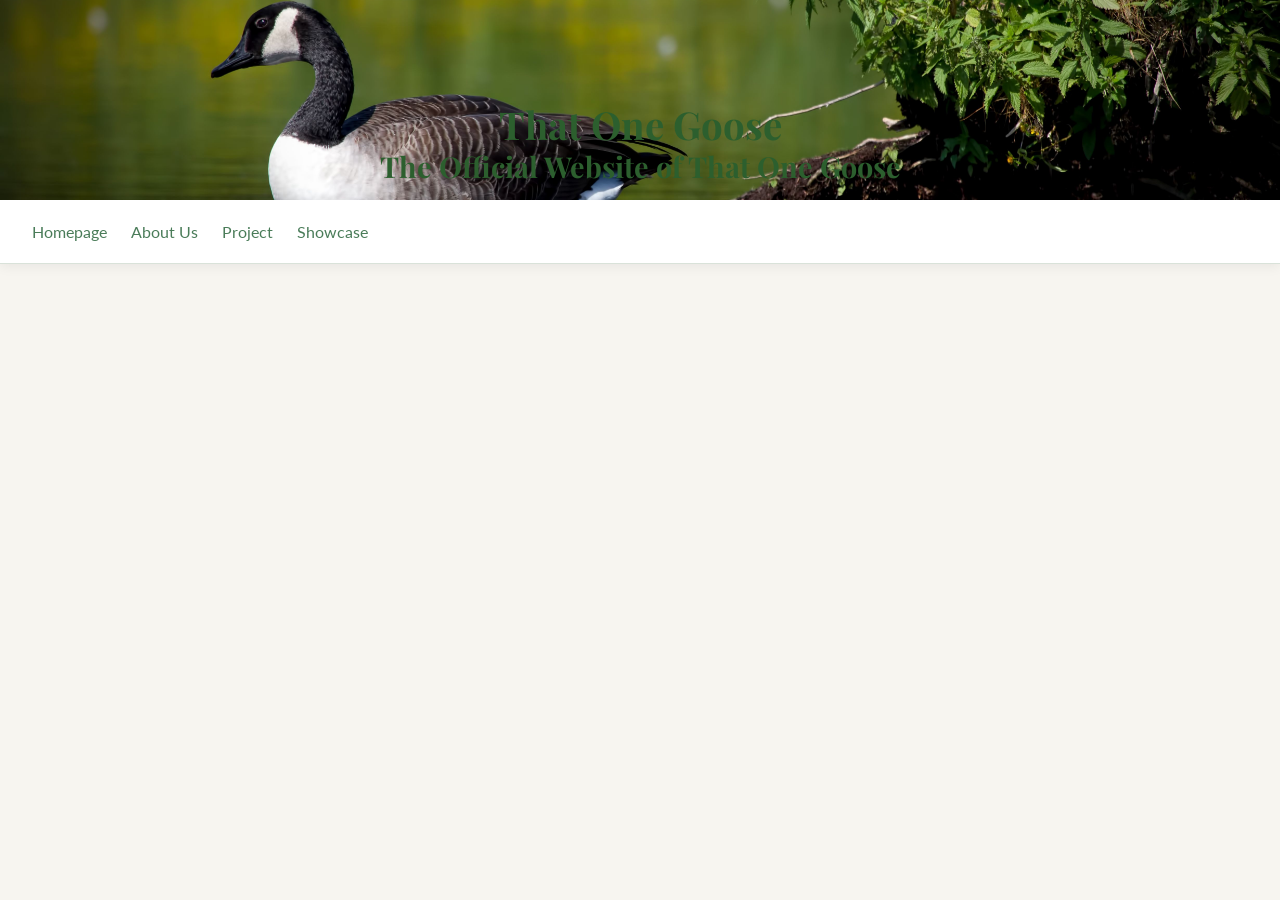
<file: index.html>
<!doctype html>
<!--
This is the main index page for the website.
-->
<html>

<head>
    <meta charset="utf-8">
    <title>That One Goose</title>
    <link rel="stylesheet" href="css/style.css">
    <style>
        #title {
            display: block;
            background-image: url(images/goose2.jpg) ;
            background-size: cover;
            background-position: center;
            height: 200px;
            text-align: center;
            color: beige;
            font-size: larger;
            padding: 100px;
        }
    </style>
</head>

<body>
    <div id="title">
        <h1>That One Goose</h1>
        <h2>The Official Website of That One Goose</h2>
    </div>
    <div id="nav"> 
        <a class="button" href="index.html">Homepage</a>
        <a class="button" href="about.html">About Us</a>
        <a class="button" href="project.html">Project</a>
        <a class="button" href="showcase.html">Showcase</a>
    </div>
</body>

</html>
</file>
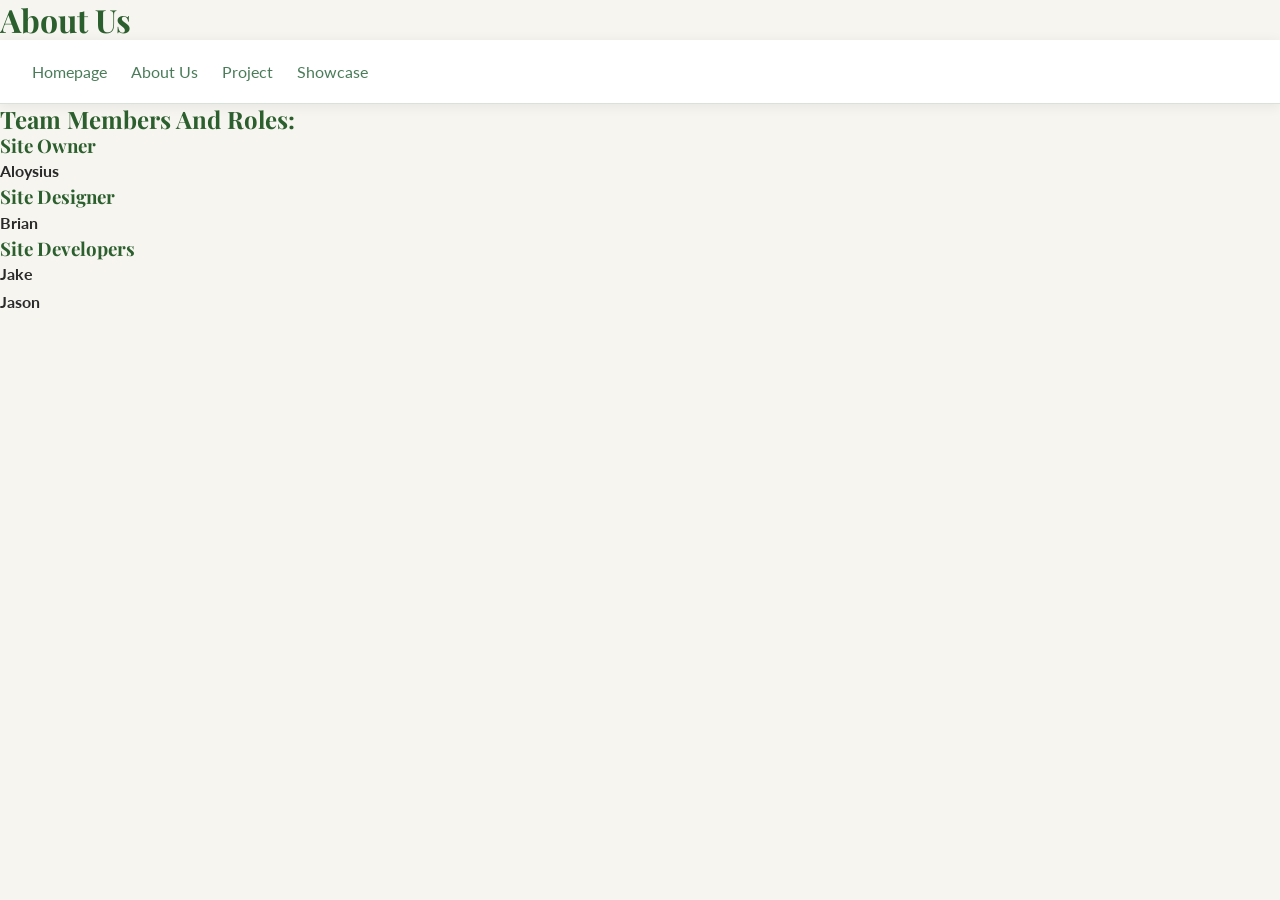
<file: about.html>
<!doctype html>
<!--
This is the about page for the website.
-->
<html>

<head>
    <meta charset="utf-8">
    <title>That One Goose</title>
    <link rel="stylesheet" href="css/style.css">
</head>

<body>
    <div class = "header">
        <h1>About Us</h1>
    </div>
    <div id="nav"> 
        <a class="button" href="index.html">Homepage</a>
        <a class="button" href="about.html">About Us</a>
        <a class="button" href="project.html">Project</a>
        <a class="button" href="showcase.html">Showcase</a>
    </div>
    <div class="Members">
        <h2>Team Members And Roles:</h2>
    </div>
    <div class="People">
        <h3>Site Owner</h3>
        <h4> Aloysius</h4>
        <h3>Site Designer</h3>
        <h4>Brian</h4>
        <h3>Site Developers</h3>
        <h4>Jake</h4>
        <h4>Jason</h4>
    </div>
</body>

</html>
</file>
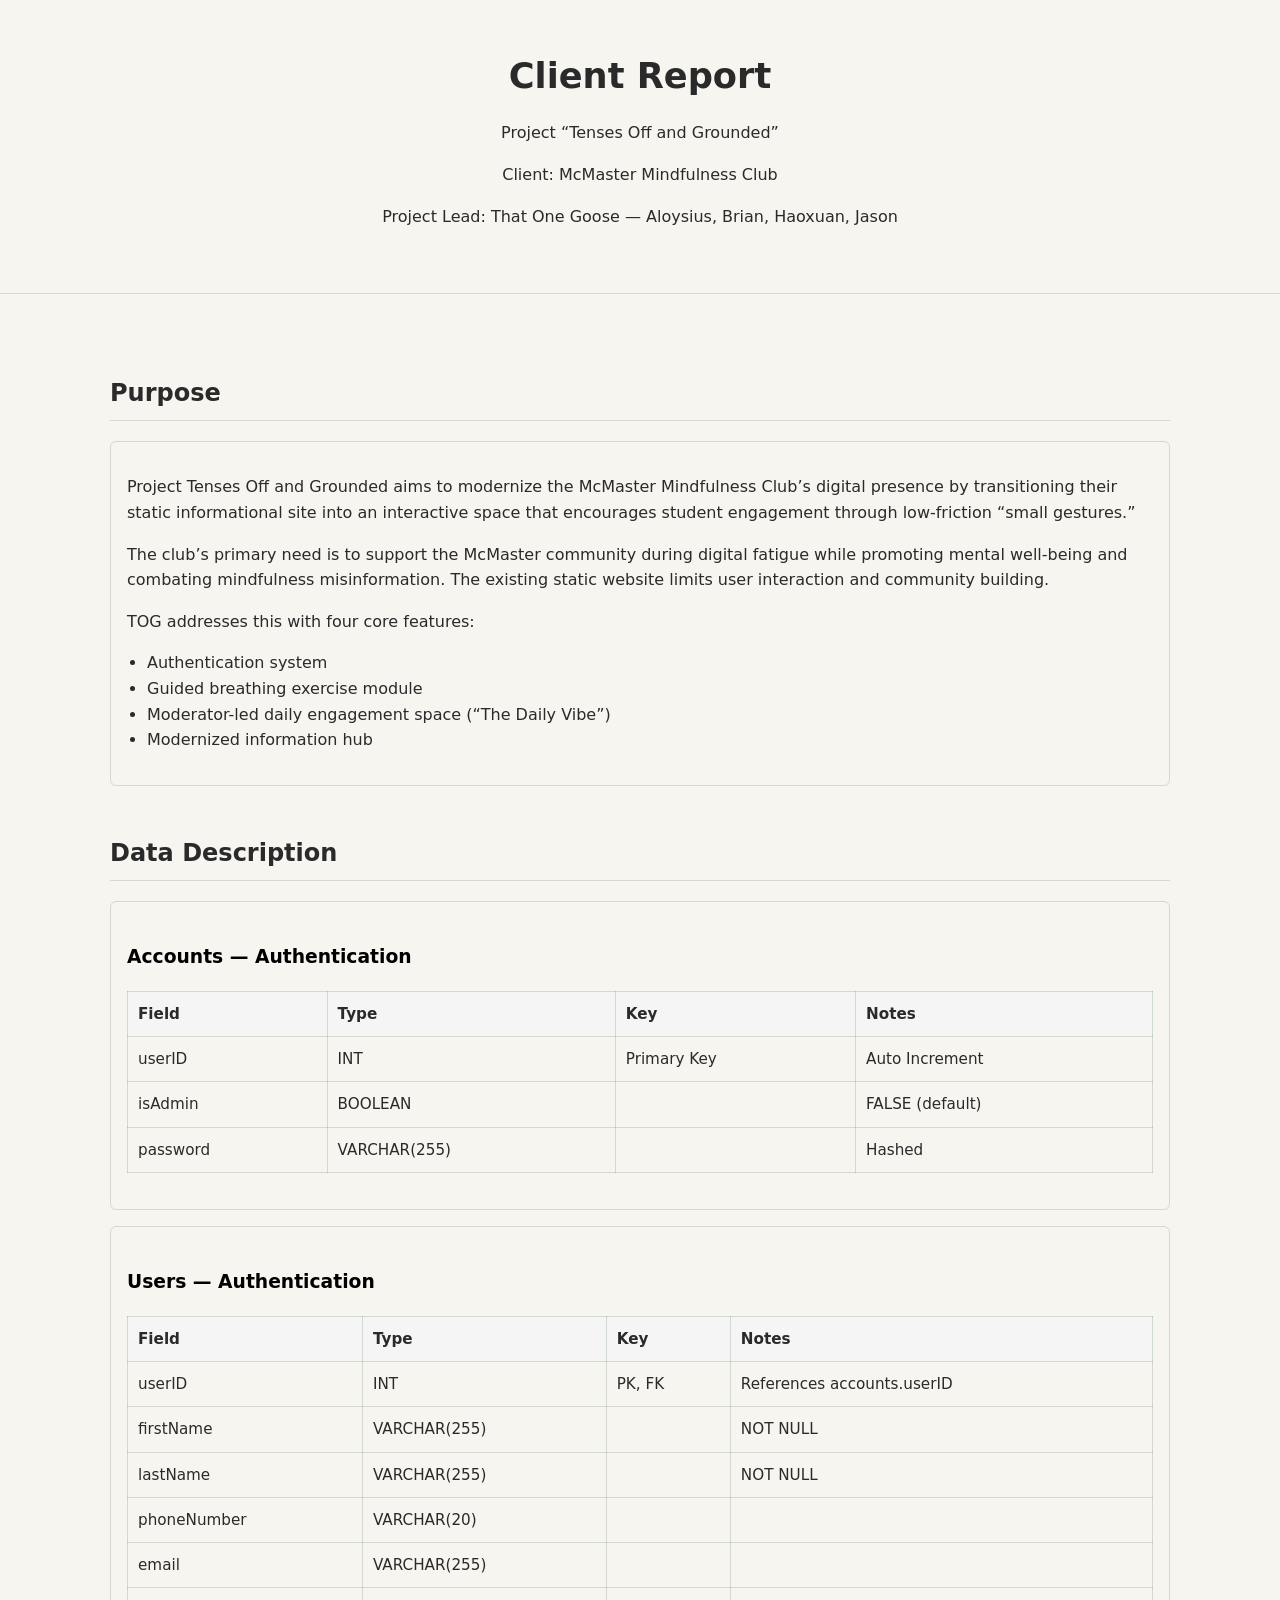
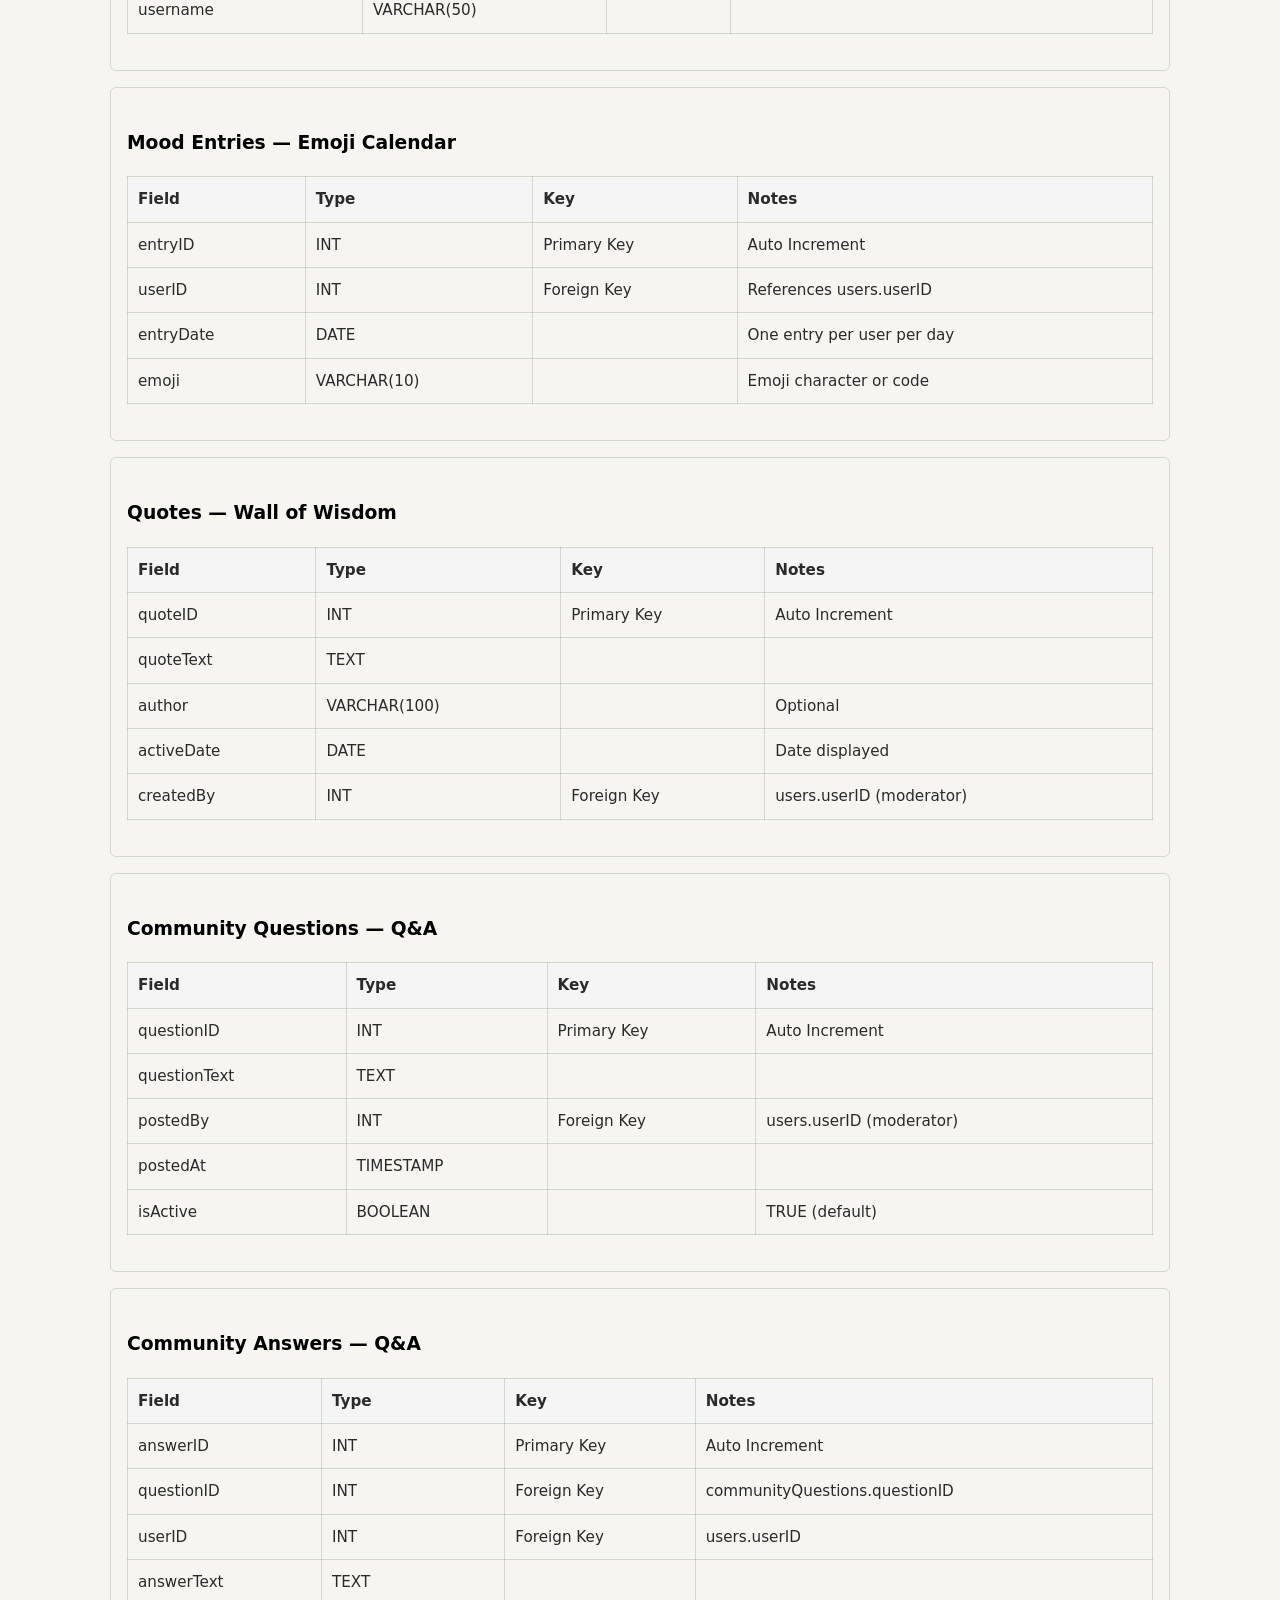
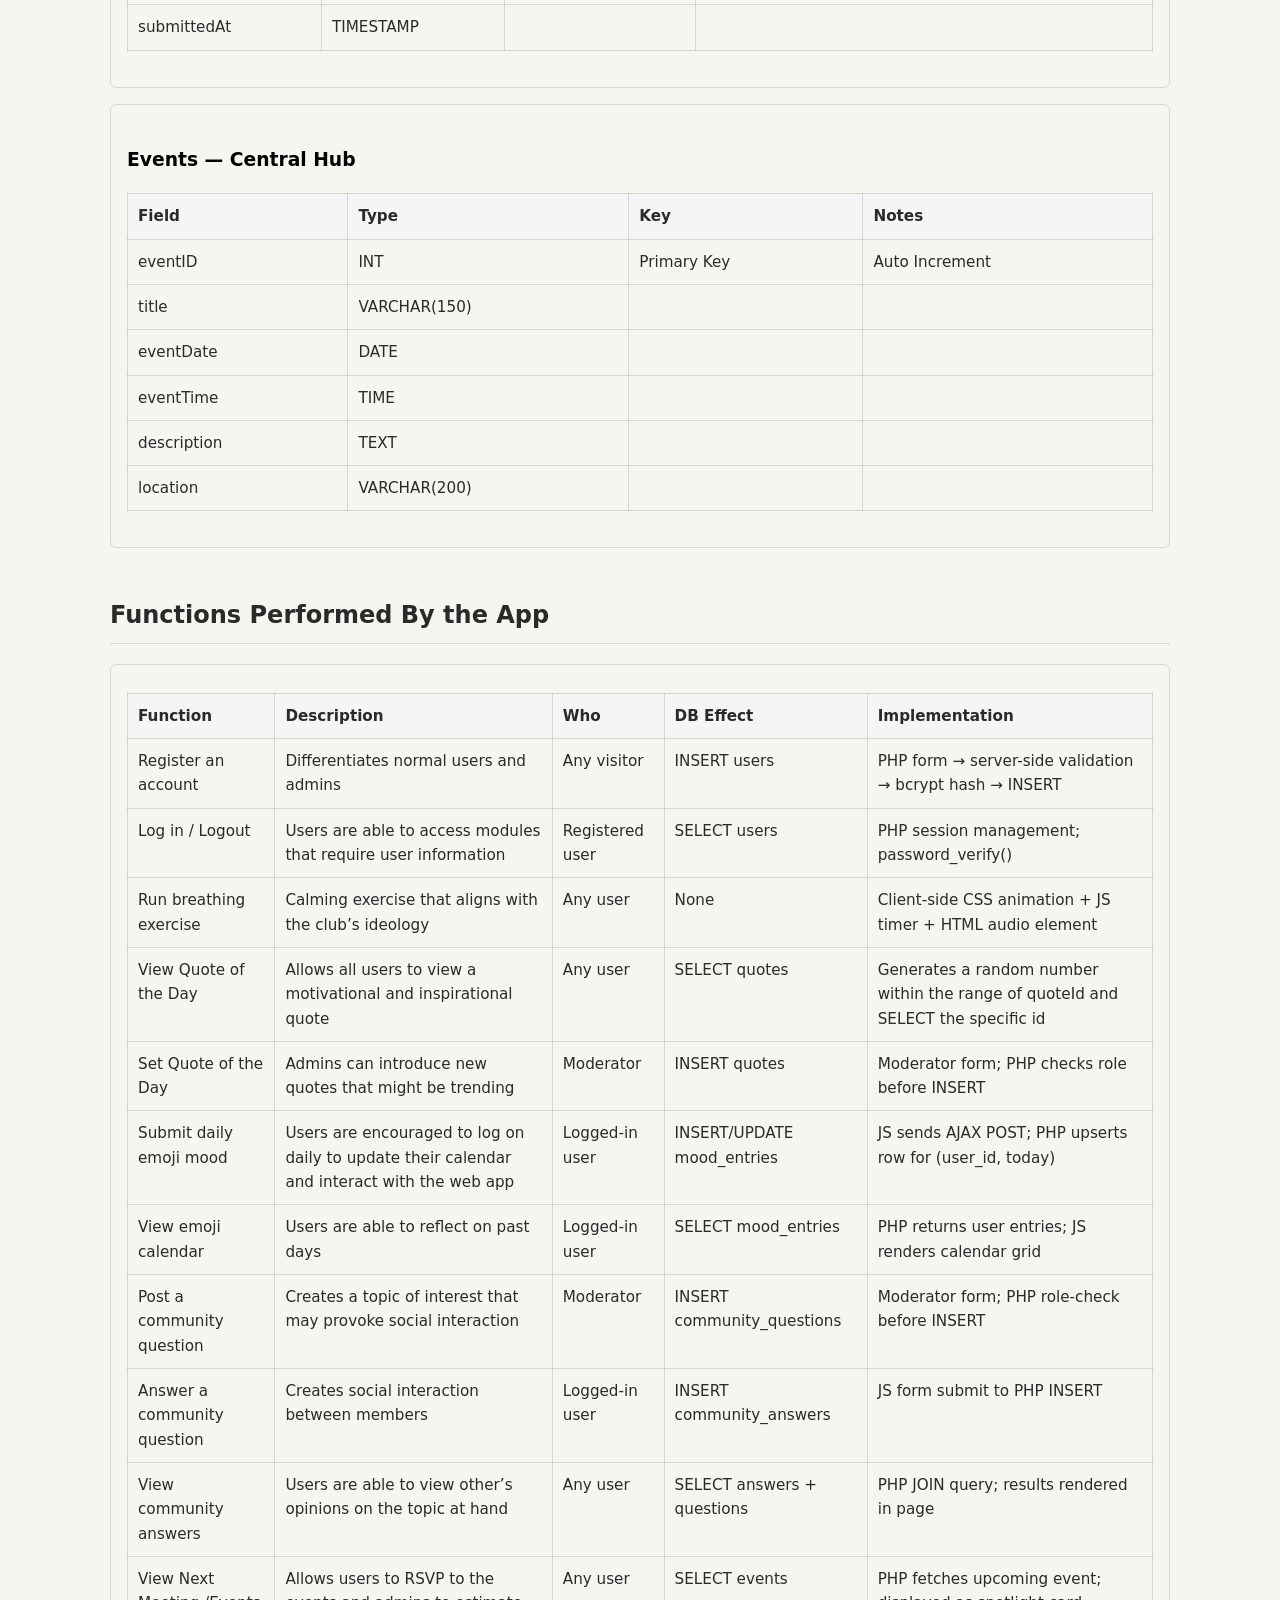
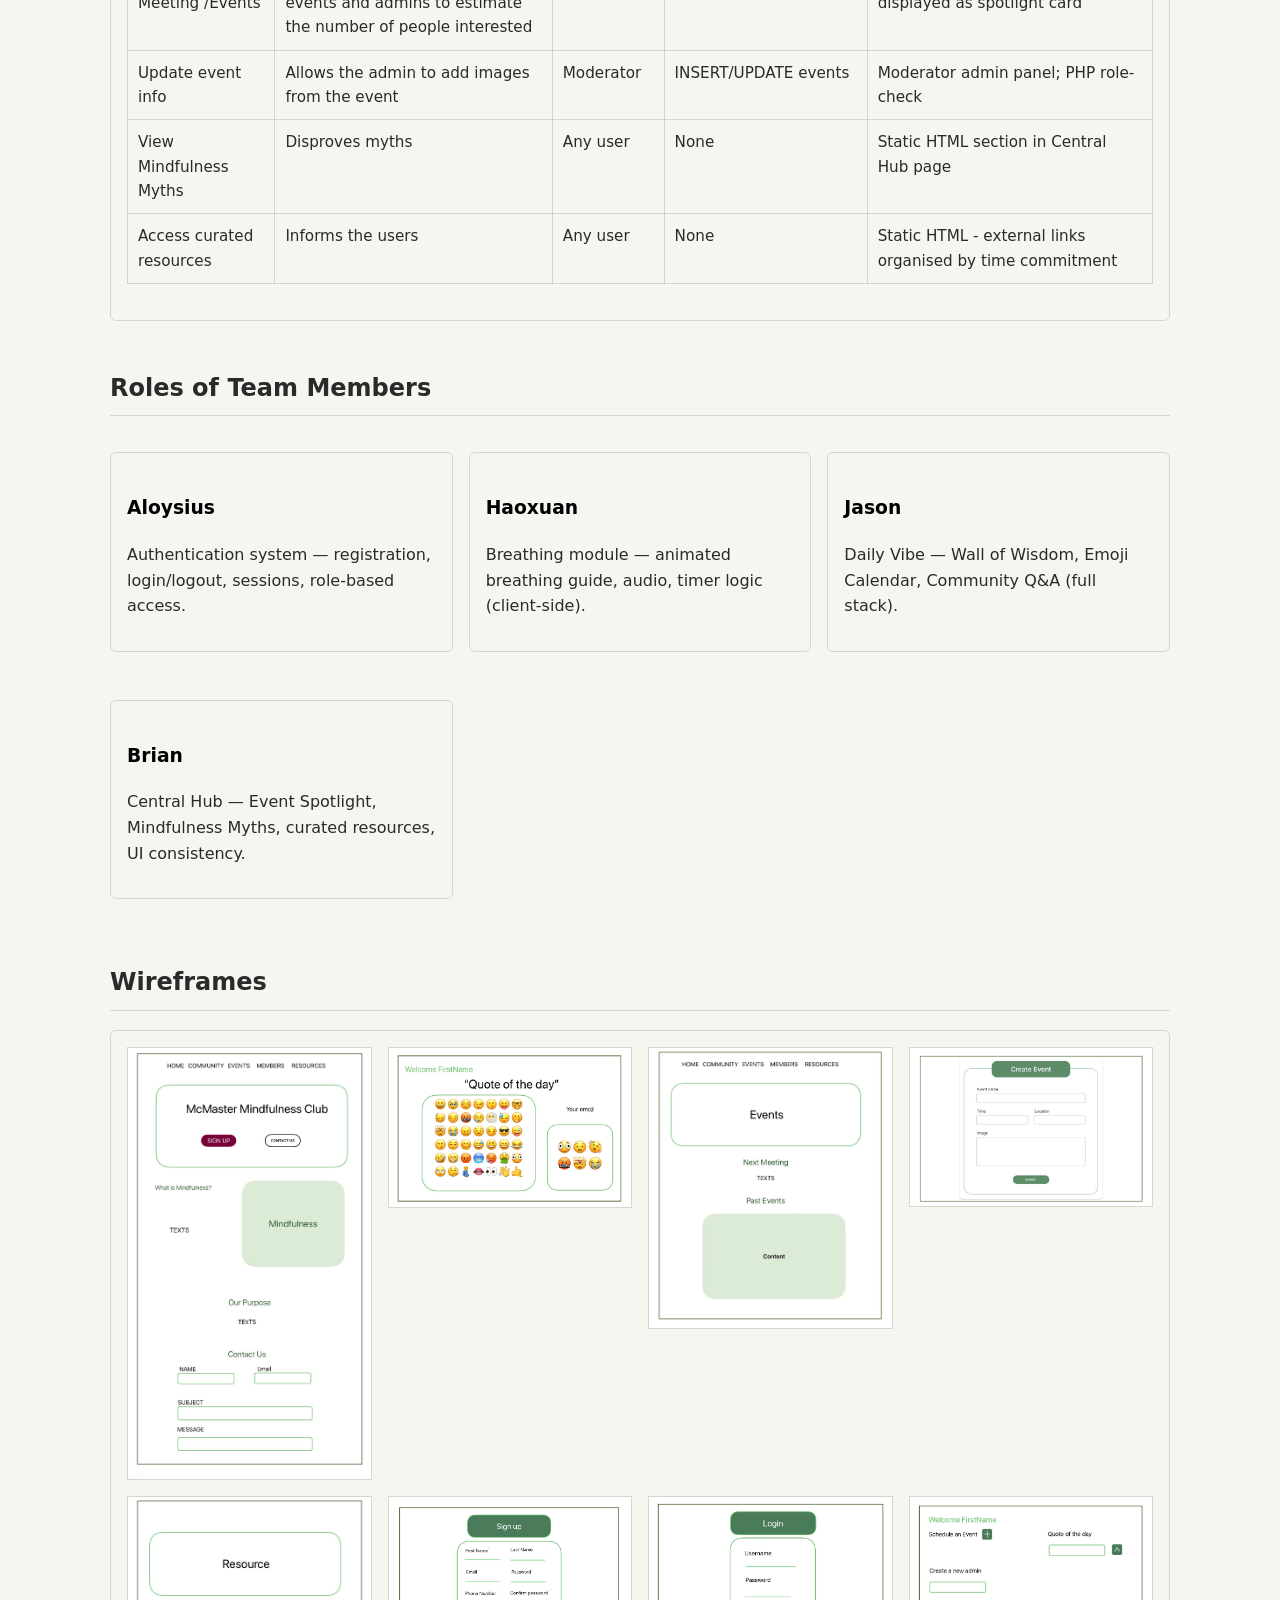
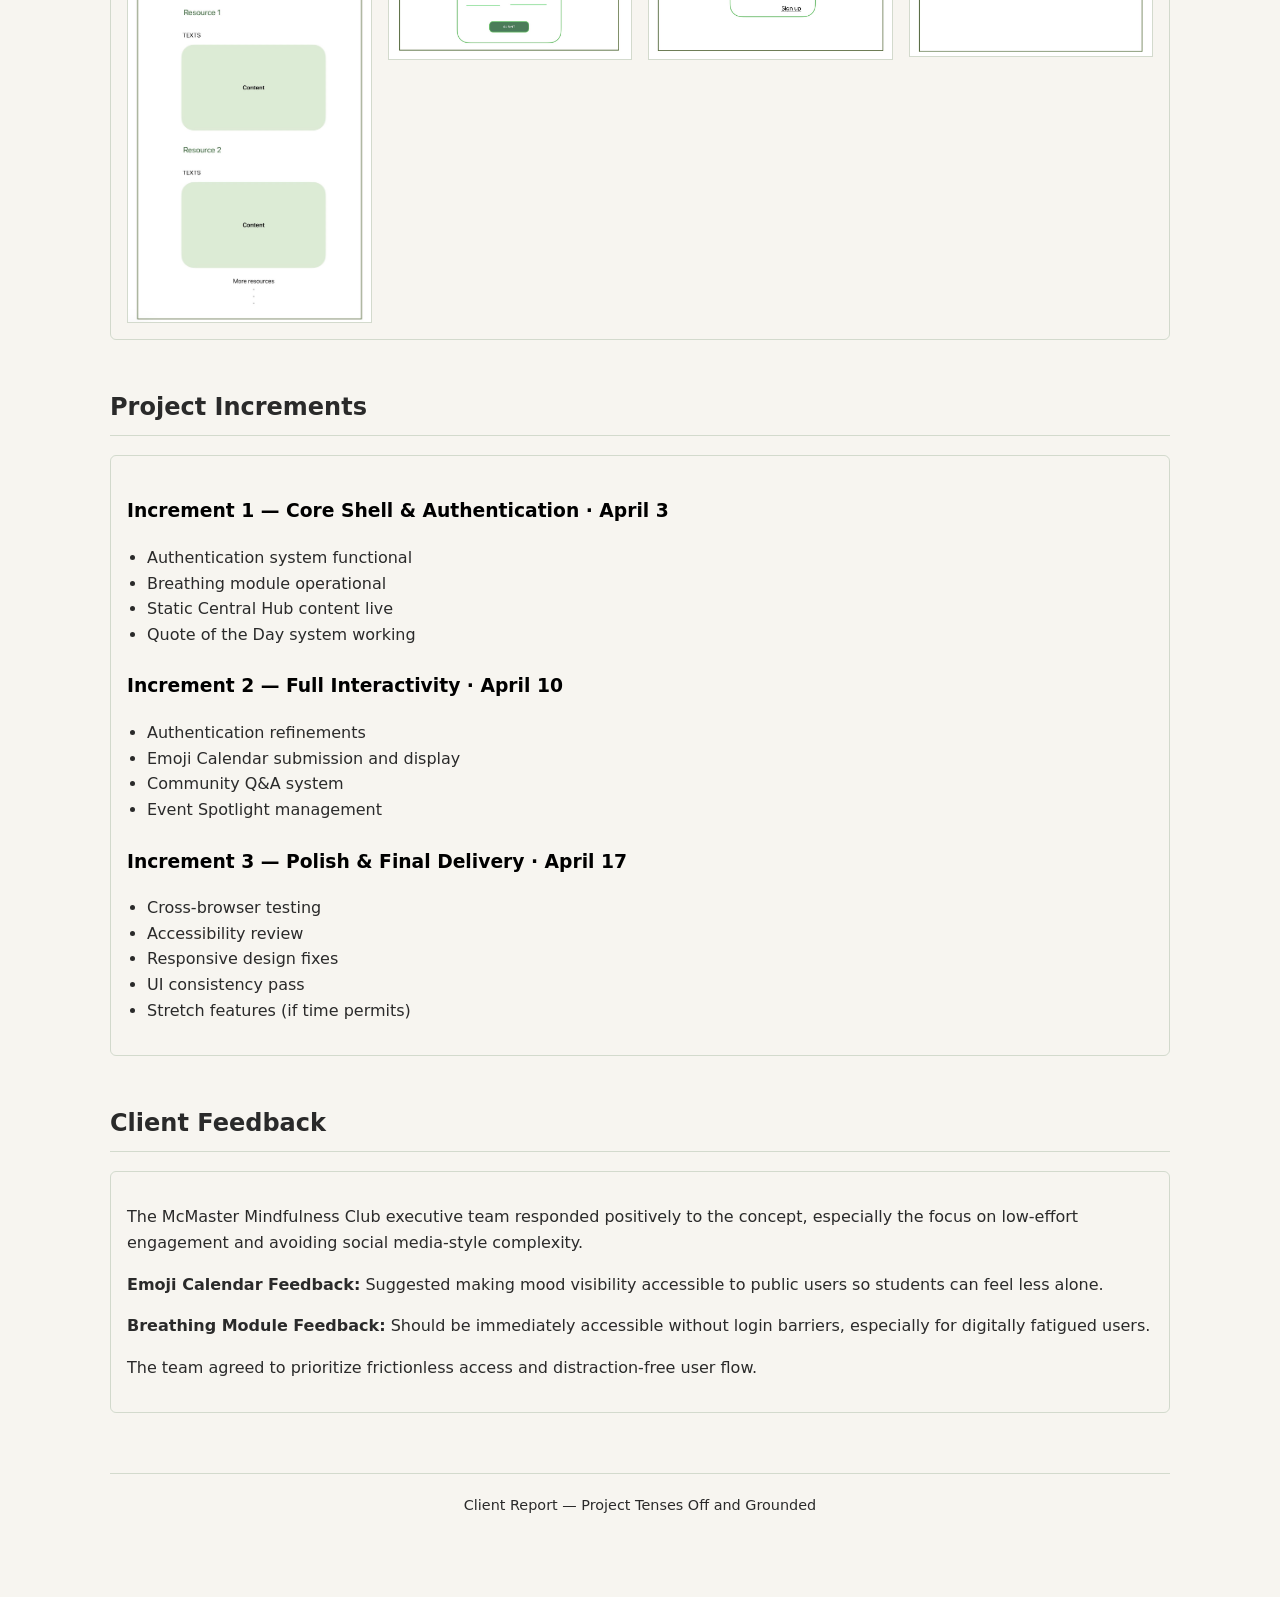
<file: documentation.html>
<!DOCTYPE html>
<html lang="en">
<head>
  <meta charset="UTF-8" />
  <meta name="viewport" content="width=device-width, initial-scale=1.0" />
  <title>Client Report — Project Tenses Off and Grounded</title>
  <style>
    :root { 
        --green-dark: #2c5f2e; 
        --green-mid: #4a7c59; 
        --green-light: #ddecd6; 
        --maroon: #7a003c; 
        --maroon-soft: #a0476d; 
        --bg: #f7f5f0; 
        --bg-tint: #eef4eb; 
        --bg-card: #ffffff; --text: #2a2a2a; 
        --text-muted: #6b7a6e; --border: rgba(44, 95, 46, 0.18); 
        --radius: 14px; --radius-sm: 8px; --shadow: 0 4px 24px rgba(44, 95, 46, 0.10); 
        --nav-height: 64px; 
        --max-width: 1060px; }
    * { box-sizing: border-box; }
    body {
      margin: 0;
      font-family: system-ui, -apple-system, Segoe UI, Roboto, Ubuntu, Cantarell, sans-serif;
      background: var(--bg);
      color: var(--text);
      line-height: 1.6;
    }
    header {
      padding: 48px 20px;
      text-align: center;
      border-bottom: 1px solid var(--border);
    }
    h1 { margin: 0 0 8px; font-size: 2.2rem; }
    h2 {
      margin-top: 48px;
      padding-bottom: 8px;
      border-bottom: 1px solid var(--border);
    }
    h3 { margin-top: 24px; color: #000; }
    .container {
      max-width: 1100px;
      margin: auto;
      padding: 32px 20px 80px;
    }
    .card {
      background: var(--card);
      border: 1px solid var(--border);
      border-radius: 6px;
      padding: 16px;
      margin: 16px 0;
    }
    .muted { color: var(--muted); }
    table {
      width: 100%;
      border-collapse: collapse;
      margin: 12px 0 20px;
      font-size: 0.95rem;
    }
    th, td {
      border: 1px solid var(--border);
      padding: 10px;
      text-align: left;
      vertical-align: top;
    }
    th { background: #f5f5f5; }
    ul { padding-left: 20px; }
    .grid {
      display: grid;
      grid-template-columns: repeat(auto-fit, minmax(260px, 1fr));
      gap: 16px;
    }
    .pill {
      display: inline-block;
      padding: 4px 10px;
      border-radius: 999px;
      background: #0b1220;
      border: 1px solid var(--border);
      font-size: 0.8rem;
      color: var(--muted);
    }
    footer {
      margin-top: 60px;
      padding-top: 20px;
      border-top: 1px solid var(--border);
      text-align: center;
      color: var(--muted);
      font-size: 0.9rem;
    }
  </style>
</head>
<body>
  <header>
    <h1>Client Report</h1>
    <p class="muted">Project “Tenses Off and Grounded”</p>
    <p>Client: McMaster Mindfulness Club</p>
    <p>Project Lead: That One Goose — Aloysius, Brian, Haoxuan, Jason</p>
  </header>

  <main class="container">

    <section>
      <h2>Purpose</h2>
      <div class="card">
        <p>
          Project Tenses Off and Grounded aims to modernize the McMaster Mindfulness Club’s digital presence
          by transitioning their static informational site into an interactive space that encourages student
          engagement through low-friction “small gestures.”
        </p>
        <p>
          The club’s primary need is to support the McMaster community during digital fatigue while promoting
          mental well-being and combating mindfulness misinformation. The existing static website limits user
          interaction and community building.
        </p>
        <p>TOG addresses this with four core features:</p>
        <ul>
          <li>Authentication system</li>
          <li>Guided breathing exercise module</li>
          <li>Moderator-led daily engagement space (“The Daily Vibe”)</li>
          <li>Modernized information hub</li>
        </ul>
      </div>
    </section>

    <section>
      <h2>Data Description</h2>

      <div class="card">
        <h3>Accounts — Authentication</h3>
        <table>
          <tr><th>Field</th><th>Type</th><th>Key</th><th>Notes</th></tr>
          <tr><td>userID</td><td>INT</td><td>Primary Key</td><td>Auto Increment</td></tr>
          <tr><td>isAdmin</td><td>BOOLEAN</td><td></td><td>FALSE (default)</td></tr>
          <tr><td>password</td><td>VARCHAR(255)</td><td></td><td>Hashed</td></tr>
        </table>
      </div>

      <div class="card">
        <h3>Users — Authentication</h3>
        <table>
          <tr><th>Field</th><th>Type</th><th>Key</th><th>Notes</th></tr>
          <tr><td>userID</td><td>INT</td><td>PK, FK</td><td>References accounts.userID</td></tr>
          <tr><td>firstName</td><td>VARCHAR(255)</td><td></td><td>NOT NULL</td></tr>
          <tr><td>lastName</td><td>VARCHAR(255)</td><td></td><td>NOT NULL</td></tr>
          <tr><td>phoneNumber</td><td>VARCHAR(20)</td><td></td><td></td></tr>
          <tr><td>email</td><td>VARCHAR(255)</td><td></td><td></td></tr>
          <tr><td>username</td><td>VARCHAR(50)</td><td></td><td></td></tr>
        </table>
      </div>

      <div class="card">
        <h3>Mood Entries — Emoji Calendar</h3>
        <table>
          <tr><th>Field</th><th>Type</th><th>Key</th><th>Notes</th></tr>
          <tr><td>entryID</td><td>INT</td><td>Primary Key</td><td>Auto Increment</td></tr>
          <tr><td>userID</td><td>INT</td><td>Foreign Key</td><td>References users.userID</td></tr>
          <tr><td>entryDate</td><td>DATE</td><td></td><td>One entry per user per day</td></tr>
          <tr><td>emoji</td><td>VARCHAR(10)</td><td></td><td>Emoji character or code</td></tr>
        </table>
      </div>

      <div class="card">
        <h3>Quotes — Wall of Wisdom</h3>
        <table>
          <tr><th>Field</th><th>Type</th><th>Key</th><th>Notes</th></tr>
          <tr><td>quoteID</td><td>INT</td><td>Primary Key</td><td>Auto Increment</td></tr>
          <tr><td>quoteText</td><td>TEXT</td><td></td><td></td></tr>
          <tr><td>author</td><td>VARCHAR(100)</td><td></td><td>Optional</td></tr>
          <tr><td>activeDate</td><td>DATE</td><td></td><td>Date displayed</td></tr>
          <tr><td>createdBy</td><td>INT</td><td>Foreign Key</td><td>users.userID (moderator)</td></tr>
        </table>
      </div>

      <div class="card">
        <h3>Community Questions — Q&amp;A</h3>
        <table>
          <tr><th>Field</th><th>Type</th><th>Key</th><th>Notes</th></tr>
          <tr><td>questionID</td><td>INT</td><td>Primary Key</td><td>Auto Increment</td></tr>
          <tr><td>questionText</td><td>TEXT</td><td></td><td></td></tr>
          <tr><td>postedBy</td><td>INT</td><td>Foreign Key</td><td>users.userID (moderator)</td></tr>
          <tr><td>postedAt</td><td>TIMESTAMP</td><td></td><td></td></tr>
          <tr><td>isActive</td><td>BOOLEAN</td><td></td><td>TRUE (default)</td></tr>
        </table>
      </div>

      <div class="card">
        <h3>Community Answers — Q&amp;A</h3>
        <table>
          <tr><th>Field</th><th>Type</th><th>Key</th><th>Notes</th></tr>
          <tr><td>answerID</td><td>INT</td><td>Primary Key</td><td>Auto Increment</td></tr>
          <tr><td>questionID</td><td>INT</td><td>Foreign Key</td><td>communityQuestions.questionID</td></tr>
          <tr><td>userID</td><td>INT</td><td>Foreign Key</td><td>users.userID</td></tr>
          <tr><td>answerText</td><td>TEXT</td><td></td><td></td></tr>
          <tr><td>submittedAt</td><td>TIMESTAMP</td><td></td><td></td></tr>
        </table>
      </div>

      <div class="card">
        <h3>Events — Central Hub</h3>
        <table>
          <tr><th>Field</th><th>Type</th><th>Key</th><th>Notes</th></tr>
          <tr><td>eventID</td><td>INT</td><td>Primary Key</td><td>Auto Increment</td></tr>
          <tr><td>title</td><td>VARCHAR(150)</td><td></td><td></td></tr>
          <tr><td>eventDate</td><td>DATE</td><td></td><td></td></tr>
          <tr><td>eventTime</td><td>TIME</td><td></td><td></td></tr>
          <tr><td>description</td><td>TEXT</td><td></td><td></td></tr>
          <tr><td>location</td><td>VARCHAR(200)</td><td></td><td></td></tr>
        </table>
      </div>
    </section>

<section>
      <h2>Functions Performed By the App</h2>
      <div class="card">
        <table>
          <tr>
            <th>Function</th>
            <th>Description</th>
            <th>Who</th>
            <th>DB Effect</th>
            <th>Implementation</th>
          </tr>
          <tr>
            <td>Register an account</td>
            <td>Differentiates normal users and admins</td>
            <td>Any visitor</td>
            <td>INSERT users</td>
            <td>PHP form → server-side validation → bcrypt hash → INSERT</td>
          </tr>
          <tr>
            <td>Log in / Logout</td>
            <td>Users are able to access modules that require user information</td>
            <td>Registered user</td>
            <td>SELECT users</td>
            <td>PHP session management; password_verify()</td>
          </tr>
          <tr>
            <td>Run breathing exercise</td>
            <td>Calming exercise that aligns with the club’s ideology</td>
            <td>Any user</td>
            <td>None</td>
            <td>Client-side CSS animation + JS timer + HTML audio element</td>
          </tr>
          <tr>
            <td>View Quote of the Day</td>
            <td>Allows all users to view a motivational and inspirational quote</td>
            <td>Any user</td>
            <td>SELECT quotes</td>
            <td>Generates a random number within the range of quoteId and SELECT the specific id</td>
          </tr>
          <tr>
            <td>Set Quote of the Day</td>
            <td>Admins can introduce new quotes that might be trending</td>
            <td>Moderator</td>
            <td>INSERT quotes</td>
            <td>Moderator form; PHP checks role before INSERT</td>
          </tr>
          <tr>
            <td>Submit daily emoji mood</td>
            <td>Users are encouraged to log on daily to update their calendar and interact with the web app</td>
            <td>Logged-in user</td>
            <td>INSERT/UPDATE mood_entries</td>
            <td>JS sends AJAX POST; PHP upserts row for (user_id, today)</td>
          </tr>
          <tr>
            <td>View emoji calendar</td>
            <td>Users are able to reflect on past days</td>
            <td>Logged-in user</td>
            <td>SELECT mood_entries</td>
            <td>PHP returns user entries; JS renders calendar grid</td>
          </tr>
          <tr>
            <td>Post a community question</td>
            <td>Creates a topic of interest that may provoke social interaction</td>
            <td>Moderator</td>
            <td>INSERT community_questions</td>
            <td>Moderator form; PHP role-check before INSERT</td>
          </tr>
          <tr>
            <td>Answer a community question</td>
            <td>Creates social interaction between members</td>
            <td>Logged-in user</td>
            <td>INSERT community_answers</td>
            <td>JS form submit to PHP INSERT</td>
          </tr>
          <tr>
            <td>View community answers</td>
            <td>Users are able to view other’s opinions on the topic at hand</td>
            <td>Any user</td>
            <td>SELECT answers + questions</td>
            <td>PHP JOIN query; results rendered in page</td>
          </tr>
          <tr>
            <td>View Next Meeting /Events</td>
            <td>Allows users to RSVP to the events and admins to estimate the number of people interested</td>
            <td>Any user</td>
            <td>SELECT events</td>
            <td>PHP fetches upcoming event; displayed as spotlight card</td>
          </tr>
          <tr>
            <td>Update event info</td>
            <td>Allows the admin to add images from the event</td>
            <td>Moderator</td>
            <td>INSERT/UPDATE events</td>
            <td>Moderator admin panel; PHP role-check</td>
          </tr>
          <tr>
            <td>View Mindfulness Myths</td>
            <td>Disproves myths</td>
            <td>Any user</td>
            <td>None</td>
            <td>Static HTML section in Central Hub page</td>
          </tr>
          <tr>
            <td>Access curated resources</td>
            <td>Informs the users</td>
            <td>Any user</td>
            <td>None</td>
            <td>Static HTML - external links organised by time commitment</td>
          </tr>
        </table>
      </div>
    </section>

    <section>
      <h2>Roles of Team Members</h2>
      <div class="grid">
        <div class="card">
          <h3>Aloysius</h3>
          <p>Authentication system — registration, login/logout, sessions, role-based access.</p>
        </div>
        <div class="card">
          <h3>Haoxuan</h3>
          <p>Breathing module — animated breathing guide, audio, timer logic (client-side).</p>
        </div>
        <div class="card">
          <h3>Jason</h3>
          <p>Daily Vibe — Wall of Wisdom, Emoji Calendar, Community Q&amp;A (full stack).</p>
        </div>
        <div class="card">
          <h3>Brian</h3>
          <p>Central Hub — Event Spotlight, Mindfulness Myths, curated resources, UI consistency.</p>
        </div>
      </div>
    </section>

    <section>
      <h2>Wireframes</h2>
      <div class="card">
        
        <div style="display:grid; grid-template-columns:repeat(auto-fit,minmax(240px,1fr)); gap:16px;">
          <img src="images/homepage.jpeg" alt="Homepage Wireframe" style="width:100%; border:1px solid var(--border);">
          <img src="images/comminity.jpeg" alt="Community Wireframe" style="width:100%; border:1px solid var(--border);">
          <img src="images/events.jpeg" alt="Events Wireframe" style="width:100%; border:1px solid var(--border);">
          <img src="images/create_event.jpeg" alt="Create Event Wireframe" style="width:100%; border:1px solid var(--border);">
          <img src="images/resource.jpeg" alt="Resource Wireframe" style="width:100%; border:1px solid var(--border);">
          <img src="images/signup.jpeg" alt="Signup Wireframe" style="width:100%; border:1px solid var(--border);">
          <img src="images/login.jpeg" alt="Login Wireframe" style="width:100%; border:1px solid var(--border);">
          <img src="images/admin_panel.jpeg" alt="Admin Panel Wireframe" style="width:100%; border:1px solid var(--border);">
        </div>

        <!-- <img src="images/wireframe1.png" alt="Wireframe 1" style="width:100%; border:1px solid var(--border);"> -->
      </div>
    </section>

    <section>
      <h2>Project Increments</h2>
      <div class="card">
        <h3>Increment 1 — Core Shell &amp; Authentication · April 3</h3>
        <ul>
          <li>Authentication system functional</li>
          <li>Breathing module operational</li>
          <li>Static Central Hub content live</li>
          <li>Quote of the Day system working</li>
        </ul>

        <h3>Increment 2 — Full Interactivity · April 10</h3>
        <ul>
          <li>Authentication refinements</li>
          <li>Emoji Calendar submission and display</li>
          <li>Community Q&amp;A system</li>
          <li>Event Spotlight management</li>
        </ul>

        <h3>Increment 3 — Polish &amp; Final Delivery · April 17</h3>
        <ul>
          <li>Cross-browser testing</li>
          <li>Accessibility review</li>
          <li>Responsive design fixes</li>
          <li>UI consistency pass</li>
          <li>Stretch features (if time permits)</li>
        </ul>
      </div>
    </section>

    <section>
      <h2>Client Feedback</h2>
      <div class="card">
        <p>
          The McMaster Mindfulness Club executive team responded positively to the concept,
          especially the focus on low-effort engagement and avoiding social media-style complexity.
        </p>
        <p>
          <strong>Emoji Calendar Feedback:</strong> Suggested making mood visibility accessible to public users
          so students can feel less alone.
        </p>
        <p>
          <strong>Breathing Module Feedback:</strong> Should be immediately accessible without login barriers,
          especially for digitally fatigued users.
        </p>
        <p>
          The team agreed to prioritize frictionless access and distraction-free user flow.
        </p>
      </div>
    </section>

    

    <footer>
      Client Report — Project Tenses Off and Grounded
    </footer>
  </main>
</body>
</html>
</file>
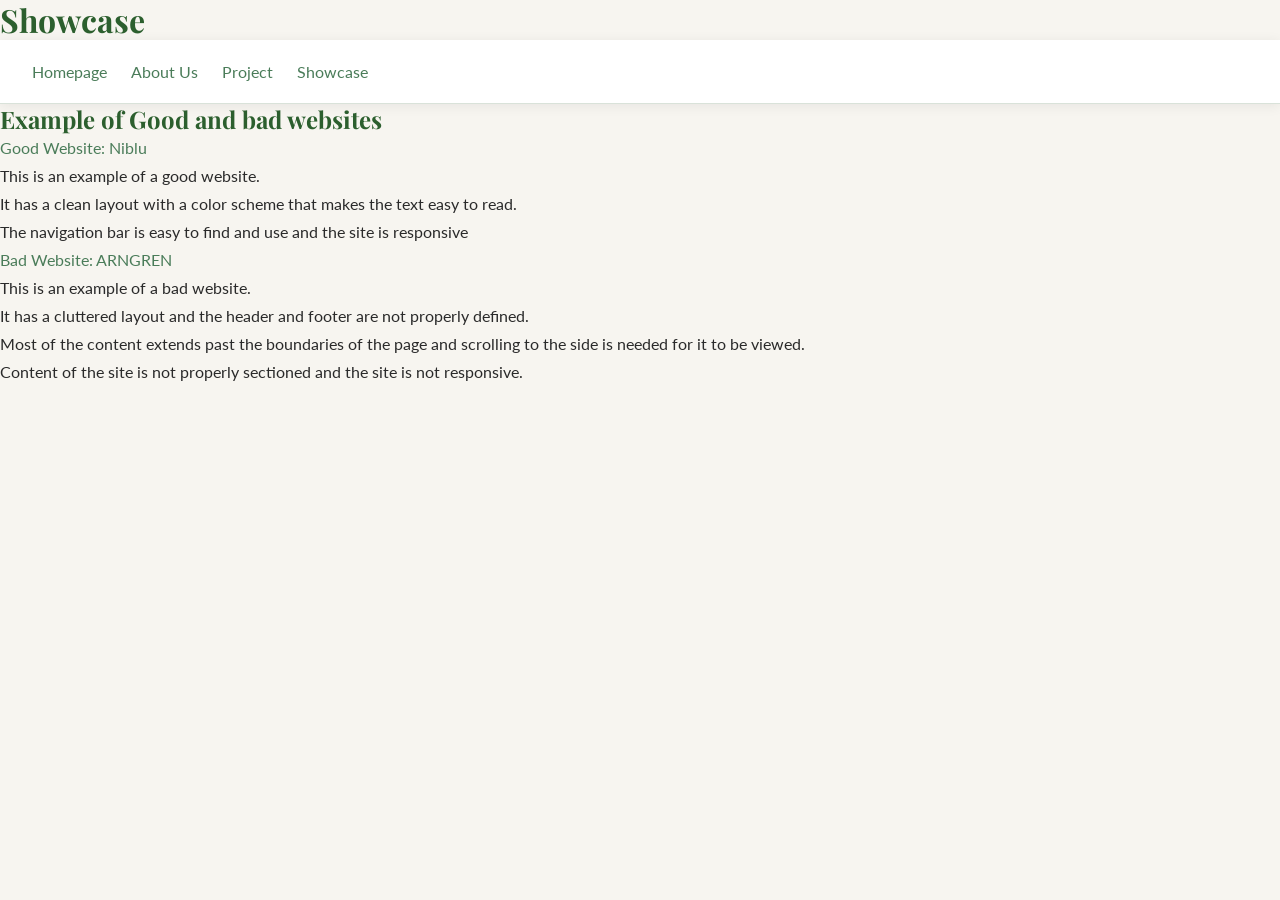
<file: showcase.html>
<!doctype html>
<!--
This will contain links
-->
<html>

<head>
    <meta charset="utf-8">
    <title>Showcase</title>
    <link rel="stylesheet" href="css/style.css">
</head>

<body>
    <div class="header">
        <h1>Showcase</h1>
    </div>
    <div id="nav">
        <a class="button" href="index.html">Homepage</a>
        <a class="button" href="about.html">About Us</a>
        <a class="button" href="project.html">Project</a>
        <a class="button" href="showcase.html">Showcase</a>
    </div>
    <div id="content">
        <div id="lab22">
            <h2> Example of Good and bad websites </h2>
            <a href="https://www.nib.lu/"> Good Website: Niblu </a>
            <ul>
                <li>This is an example of a good website.</li>
                <li>It has a clean layout with a color scheme that makes the text easy to read. </li>
                <li>The navigation bar is easy to find and use and the site is responsive </li>
            </ul>

            <a href="https://arngren.net/"> Bad Website: ARNGREN </a>
            <ul>
                <li>This is an example of a bad website.</li>
                <li>It has a cluttered layout and the header and footer are not properly defined.</li>
                <li>Most of the content extends past the boundaries of the page and scrolling to the side is needed for
                    it to be viewed.</li>
                <li>Content of the site is not properly sectioned and the site is not responsive.</li>
            </ul>
        </div>
    </div>
</body>

</html>
</file>
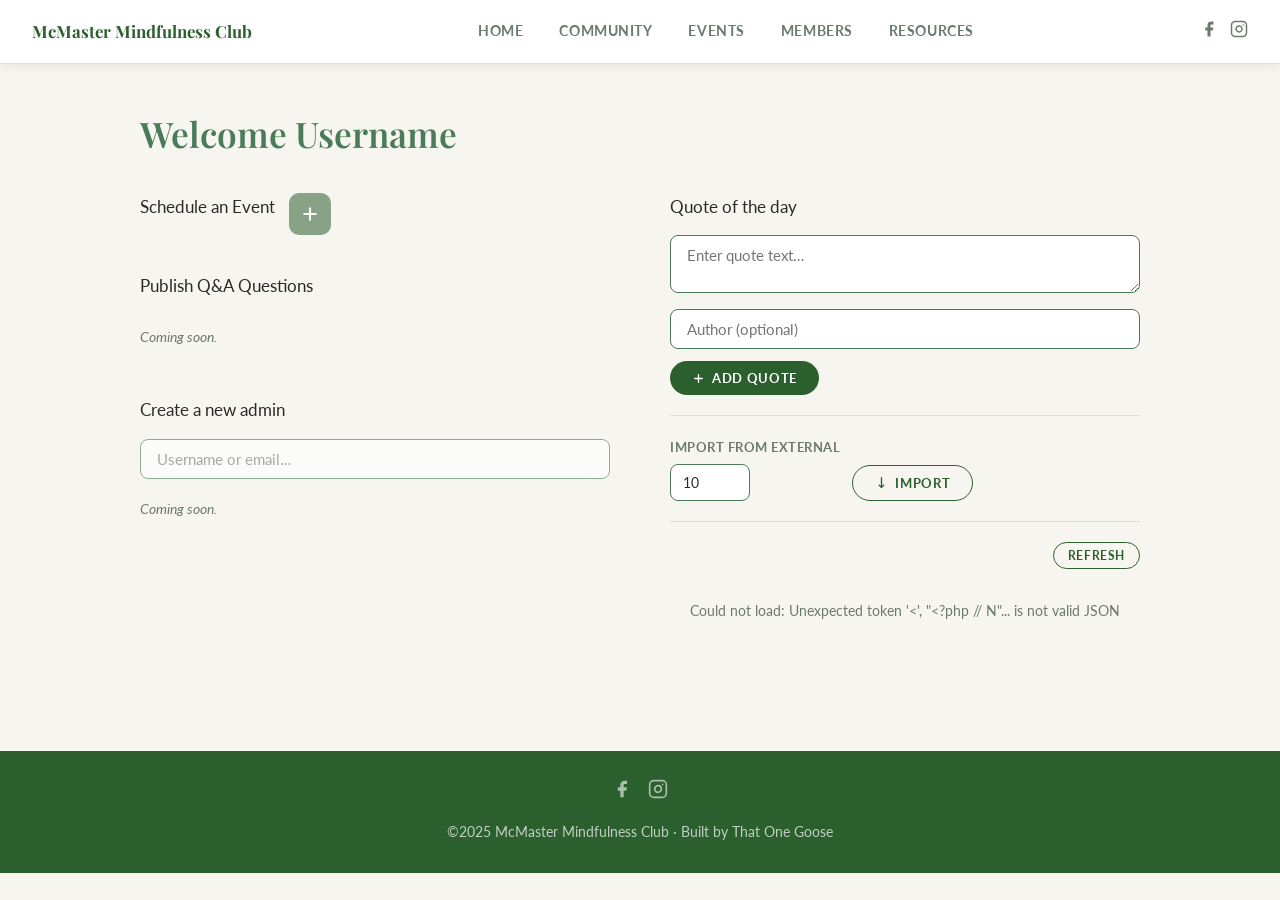
<file: client/admin_dashboard.html>
<!DOCTYPE html>
<html lang="en">

<head>
    <meta charset="utf-8">
    <meta name="viewport" content="width=device-width, initial-scale=1.0">
    <title>Admin Dashboard | McMaster Mindfulness Club</title>
    <link rel="preconnect" href="https://fonts.googleapis.com">
    <link rel="preconnect" href="https://fonts.gstatic.com" crossorigin>
    <link href="https://fonts.googleapis.com/css2?family=Playfair+Display:wght@400;600;700&family=Lato:wght@300;400;700&display=swap" rel="stylesheet">
    <link rel="stylesheet" href="css/style.css">
    <link rel="stylesheet" href="css/dashboard.css">
</head>

<body>

    <!-- ══ NAVIGATION ══════════════════════════════════════════ -->
    <nav id="nav">
        <a href="index.html" id="nav-logo">McMaster Mindfulness Club</a>
        <div id="nav-links">
            <a class="nav-link" href="index.html">Home</a>
            <a class="nav-link" href="community.html">Community</a>
            <a class="nav-link" href="events.html">Events</a>
            <a class="nav-link" href="members.html">Members</a>
            <a class="nav-link" href="resources.html">Resources</a>
        </div>
        <div id="nav-social">
            <a href="https://www.facebook.com/McMasterMindfulnessClub" target="_blank" aria-label="Facebook">
                <svg xmlns="http://www.w3.org/2000/svg" width="18" height="18" viewBox="0 0 24 24" fill="currentColor"><path d="M18 2h-3a5 5 0 0 0-5 5v3H7v4h3v8h4v-8h3l1-4h-4V7a1 1 0 0 1 1-1h3z"/></svg>
            </a>
            <a href="https://www.instagram.com/mcmastermindfulnessclub/" target="_blank" aria-label="Instagram">
                <svg xmlns="http://www.w3.org/2000/svg" width="18" height="18" viewBox="0 0 24 24" fill="none" stroke="currentColor" stroke-width="2" stroke-linecap="round" stroke-linejoin="round"><rect x="2" y="2" width="20" height="20" rx="5" ry="5"/><path d="M16 11.37A4 4 0 1 1 12.63 8 4 4 0 0 1 16 11.37z"/><line x1="17.5" y1="6.5" x2="17.51" y2="6.5"/></svg>
            </a>
        </div>
    </nav>

    <!-- ══ DASHBOARD ════════════════════════════════════════════ -->
    <div class="dashboard-wrap">
        <div class="dashboard-panel">

            <h1 class="dashboard-welcome">Welcome Username</h1> <!-- Need to replace Username to display the login username -->

            <div class="dashboard-grid">

                <!-- ── LEFT COLUMN ── -->
                <div>

                    <!-- Schedule an Event -->
                    <div class="dash-section">
                        <div class="dash-row">
                            <span class="dash-label">Schedule an Event</span>
                            <button class="icon-btn" title="Schedule event (coming soon)" disabled>
                                <svg xmlns="http://www.w3.org/2000/svg" width="20" height="20" viewBox="0 0 24 24" fill="none" stroke="currentColor" stroke-width="2.5" stroke-linecap="round" stroke-linejoin="round"><line x1="12" y1="5" x2="12" y2="19"/><line x1="5" y1="12" x2="19" y2="12"/></svg>
                            </button>
                        </div>
                    </div>

                    <!-- Publish Q&A -->
                    <div class="dash-section">
                        <p class="dash-label">Publish Q&amp;A Questions</p>
                        <p class="dash-placeholder">Coming soon. </p>
                    </div>

                    <!-- Add Admin -->
                    <div class="dash-section">
                        <p class="dash-label">Create a new admin</p>
                        <input class="dash-input" type="text" placeholder="Username or email…" disabled style="opacity:0.6; cursor:not-allowed;">
                        <p class="dash-placeholder" style="margin-top:8px;">Coming soon.</p>
                    </div>

                </div>

                <!-- ── RIGHT COLUMN ── -->
                <div>

                    <!-- Quote of the Day -->
                    <div class="dash-section">
                        <p class="dash-label">Quote of the day</p>

                        <!-- Add a quote -->
                        <textarea class="dash-input" id="q-text" rows="2" placeholder="Enter quote text…" style="margin-bottom:8px;"></textarea>
                        <input  class="dash-input" id="q-author" type="text" placeholder="Author (optional)" style="margin-bottom:12px;">
                        <button class="pill-btn" id="btn-add-quote" onclick="addQuote()">
                            <svg xmlns="http://www.w3.org/2000/svg" width="13" height="13" viewBox="0 0 24 24" fill="none" stroke="currentColor" stroke-width="2.5" stroke-linecap="round" stroke-linejoin="round"><line x1="12" y1="5" x2="12" y2="19"/><line x1="5" y1="12" x2="19" y2="12"/></svg>
                            Add Quote
                        </button>

                        <hr class="dash-divider">

                        <!-- Import quotes -->
                        <div class="import-row" style="margin-bottom:16px;">
                            <div>
                                <label for="import-count">Import from external</label>
                                <input class="count-input" id="import-count" type="number" min="1" max="50" value="10">
                            </div>
                            <button class="pill-btn-outline" id="btn-import" onclick="importQuotes()">
                                <svg xmlns="http://www.w3.org/2000/svg" width="13" height="13" viewBox="0 0 24 24" fill="none" stroke="currentColor" stroke-width="2.5" stroke-linecap="round" stroke-linejoin="round"><polyline points="8 17 12 21 16 17"/><line x1="12" y1="21" x2="12" y2="3"/></svg>
                                Import
                            </button>
                        </div>

                        <hr class="dash-divider">

                        <!-- Quote list -->
                        <div class="quote-list-hdr">
                            <span id="quote-count">Loading…</span>
                            <button class="pill-btn-outline" style="padding:5px 14px; font-size:0.75rem;" onclick="loadQuotes()">Refresh</button>
                        </div>
                        <div id="quote-list">
                            <div class="quote-list-empty">Loading quotes…</div>
                        </div>

                    </div>

                </div>
                <!-- ── END RIGHT COLUMN ── -->

            </div>
        </div>
    </div>

    <!-- ══ TOAST ════════════════════════════════════════════════ -->
    <div id="toast"></div>

    <!-- ══ FOOTER ════════════════════════════════════════════════ -->
    <footer id="footer">
        <div id="footer-social">
            <a href="https://www.facebook.com/McMasterMindfulnessClub" target="_blank" aria-label="Facebook" class="social-icon">
                <svg xmlns="http://www.w3.org/2000/svg" width="20" height="20" viewBox="0 0 24 24" fill="currentColor"><path d="M18 2h-3a5 5 0 0 0-5 5v3H7v4h3v8h4v-8h3l1-4h-4V7a1 1 0 0 1 1-1h3z"/></svg>
            </a>
            <a href="https://www.instagram.com/mcmastermindfulnessclub/" target="_blank" aria-label="Instagram" class="social-icon">
                <svg xmlns="http://www.w3.org/2000/svg" width="20" height="20" viewBox="0 0 24 24" fill="none" stroke="currentColor" stroke-width="2" stroke-linecap="round" stroke-linejoin="round"><rect x="2" y="2" width="20" height="20" rx="5" ry="5"/><path d="M16 11.37A4 4 0 1 1 12.63 8 4 4 0 0 1 16 11.37z"/><line x1="17.5" y1="6.5" x2="17.51" y2="6.5"/></svg>
            </a>
        </div>
        <p>©2025 McMaster Mindfulness Club · Built by That One Goose</p>
    </footer>

    <script src="js/quote.js"></script>

</body>
</html>
</file>
<file: css/style.css>
/* ============================================================
   TOG — Tenses Off and Grounded
   McMaster Mindfulness Club · That One Goose
   css/style.css
   ============================================================ */

@import url('https://fonts.googleapis.com/css2?family=Playfair+Display:wght@400;600;700&family=Lato:wght@300;400;700&display=swap');

/* ── Design Tokens ─────────────────────────────────────────── */
:root {
    --green-dark:   #2c5f2e;
    --green-mid:    #4a7c59;
    --green-light:  #ddecd6;
    --maroon:       #7a003c;
    --maroon-soft:  #a0476d;
    --bg:           #f7f5f0;
    --bg-tint:      #eef4eb;
    --bg-card:      #ffffff;
    --text:         #2a2a2a;
    --text-muted:   #6b7a6e;
    --border:       rgba(44, 95, 46, 0.18);
    --radius:       14px;
    --radius-sm:    8px;
    --shadow:       0 4px 24px rgba(44, 95, 46, 0.10);
    --nav-height:   64px;
    --max-width:    1060px;
}

/* ── Reset ─────────────────────────────────────────────────── */
*, *::before, *::after {
    margin: 0;
    padding: 0;
    box-sizing: border-box;
}

html {
    scroll-behavior: smooth;
}

body {
    font-family: 'Lato', sans-serif;
    font-size: 16px;
    line-height: 1.75;
    background-color: var(--bg);
    color: var(--text);
}

h1, h2, h3 {
    font-family: 'Playfair Display', serif;
    line-height: 1.25;
    color: var(--green-dark);
}

img {
    display: block;
    max-width: 100%;
    height: auto;
}

a {
    color: var(--green-mid);
    text-decoration: none;
    transition: color 0.2s;
}

a:hover {
    color: var(--maroon);
}

/* ── Buttons ───────────────────────────────────────────────── */
.btn {
    display: inline-block;
    padding: 12px 28px;
    border-radius: 50px;
    font-family: 'Lato', sans-serif;
    font-weight: 700;
    font-size: 0.9rem;
    letter-spacing: 0.05em;
    text-transform: uppercase;
    cursor: pointer;
    transition: background-color 0.2s, color 0.2s, border-color 0.2s, transform 0.15s;
    border: 2px solid transparent;
    text-decoration: none;
}

.btn:hover {
    transform: translateY(-2px);
}

.btn-primary {
    background-color: var(--maroon);
    color: #fff;
    border-color: var(--maroon);
}

.btn-primary:hover {
    background-color: #5c002c;
    border-color: #5c002c;
    color: #fff;
}

.btn-outline {
    background-color: transparent;
    color: #fff;
    border-color: rgba(255, 255, 255, 0.75);
}

.btn-outline:hover {
    background-color: rgba(255, 255, 255, 0.15);
    color: #fff;
    border-color: #fff;
}

/* ── Navigation ────────────────────────────────────────────── */
#nav {
    position: sticky;
    top: 0;
    z-index: 200;
    height: var(--nav-height);
    background-color: #fff;
    border-bottom: 1px solid var(--border);
    box-shadow: 0 2px 12px rgba(0,0,0,0.07);
    display: flex;
    align-items: center;
    padding: 0 32px;
    gap: 24px;
}

#nav-logo {
    font-family: 'Playfair Display', serif;
    font-weight: 700;
    font-size: 1.05rem;
    color: var(--green-dark);
    white-space: nowrap;
    flex-shrink: 0;
    text-decoration: none;
}

#nav-logo:hover {
    color: var(--maroon);
}

#nav-links {
    display: flex;
    gap: 4px;
    flex: 1;
    justify-content: center;
}

.nav-link {
    padding: 6px 16px;
    border-radius: 50px;
    font-size: 0.88rem;
    font-weight: 700;
    letter-spacing: 0.04em;
    text-transform: uppercase;
    color: var(--text-muted);
    text-decoration: none;
    transition: background-color 0.2s, color 0.2s;
}

.nav-link:hover,
.nav-link.active {
    background-color: var(--green-light);
    color: var(--green-dark);
}

#nav-social {
    display: flex;
    gap: 12px;
    align-items: center;
    flex-shrink: 0;
}

#nav-social a {
    color: var(--text-muted);
    transition: color 0.2s;
}

#nav-social a:hover {
    color: var(--maroon);
}

/* ── Hero ──────────────────────────────────────────────────── */
#hero {
    position: relative;
    width: 100%;
    min-height: 560px;
    display: flex;
    align-items: center;
    justify-content: center;
    background-image: url(../images/hero.jpg);
    background-size: cover;
    background-position: center;
    background-color: var(--green-dark);
}

#hero-overlay {
    position: absolute;
    inset: 0;
    background: linear-gradient(
        160deg,
        rgba(44, 95, 46, 0.70) 0%,
        rgba(122, 0, 60, 0.45) 100%
    );
}

#hero-content {
    position: relative;
    text-align: center;
    padding: 40px 24px;
    max-width: 700px;
}

#hero-content h1 {
    font-size: clamp(2rem, 6vw, 3.6rem);
    font-weight: 700;
    color: #fff;
    letter-spacing: 0.03em;
    text-shadow: 0 2px 20px rgba(0,0,0,0.3);
    margin-bottom: 32px;
}

#hero-buttons {
    display: flex;
    gap: 16px;
    justify-content: center;
    flex-wrap: wrap;
}

/* ── Sections — shared ─────────────────────────────────────── */
.section {
    padding: 72px 32px;
}

.section-tinted {
    background-color: var(--bg-tint);
}

.centered-block {
    max-width: var(--max-width);
    margin: 0 auto;
}

.centered-block h2 {
    font-size: clamp(1.5rem, 3.5vw, 2.2rem);
    margin-bottom: 24px;
    text-align: center;
}

.centered-block p {
    max-width: 720px;
    margin: 0 auto 16px;
    color: var(--text-muted);
    text-align: center;
    font-size: 1rem;
}

/* ── Two-column — Mindfulness section ─────────────────────── */
.two-col {
    max-width: var(--max-width);
    margin: 0 auto;
    display: flex;
    gap: 60px;
    align-items: center;
}

.two-col-text {
    flex: 1;
}

.two-col-text h2 {
    font-size: clamp(1.5rem, 3vw, 2.1rem);
    margin-bottom: 20px;
}

.two-col-text p {
    color: var(--text-muted);
    margin-bottom: 14px;
}

.two-col-text .attr {
    font-size: 0.85rem;
    color: var(--maroon-soft);
    font-style: italic;
    margin-bottom: 18px;
}

.two-col-text ul {
    list-style: none;
    padding: 0;
    margin-top: 8px;
}

.two-col-text ul li {
    padding: 6px 0 6px 20px;
    position: relative;
    color: var(--text-muted);
    font-size: 0.97rem;
}

.two-col-text ul li::before {
    content: '✦';
    position: absolute;
    left: 0;
    color: var(--green-mid);
    font-size: 0.6rem;
    top: 10px;
}

.two-col-image {
    flex: 1;
    border-radius: var(--radius);
    overflow: hidden;
    box-shadow: var(--shadow);
}

.two-col-image img {
    width: 100%;
    height: 100%;
    object-fit: cover;
    border-radius: var(--radius);
}

/* ── Contact ────────────────────────────────────────────────── */
.contact-email {
    font-size: 1rem;
    margin-bottom: 8px !important;
    text-align: center;
}

#contact-social {
    display: flex;
    gap: 14px;
    justify-content: center;
    margin-bottom: 36px;
}

.social-icon {
    color: var(--text-muted);
    transition: color 0.2s;
}

.social-icon:hover {
    color: var(--maroon);
}

#contact-form {
    max-width: 640px;
    margin: 0 auto;
    display: flex;
    flex-direction: column;
    gap: 16px;
}

.form-row {
    display: flex;
    gap: 16px;
}

.form-group {
    display: flex;
    flex-direction: column;
    flex: 1;
    gap: 6px;
}

.form-group label {
    font-size: 0.82rem;
    font-weight: 700;
    letter-spacing: 0.05em;
    text-transform: uppercase;
    color: var(--green-dark);
}

.form-group input,
.form-group textarea {
    padding: 10px 14px;
    border: 1.5px solid var(--border);
    border-radius: var(--radius-sm);
    font-family: 'Lato', sans-serif;
    font-size: 0.95rem;
    background-color: var(--bg-card);
    color: var(--text);
    transition: border-color 0.2s, box-shadow 0.2s;
    outline: none;
    resize: vertical;
}

.form-group input:focus,
.form-group textarea:focus {
    border-color: var(--green-mid);
    box-shadow: 0 0 0 3px rgba(74, 124, 89, 0.15);
}

#contact-form .btn {
    align-self: center;
    margin-top: 4px;
}

/* ── Footer ─────────────────────────────────────────────────── */
#footer {
    background-color: var(--green-dark);
    color: rgba(255, 255, 255, 0.7);
    text-align: center;
    padding: 28px 24px;
    font-size: 0.85rem;
    display: flex;
    flex-direction: column;
    align-items: center;
    gap: 14px;
}

#footer-social {
    display: flex;
    gap: 16px;
}

#footer-social .social-icon {
    color: rgba(255, 255, 255, 0.6);
}

#footer-social .social-icon:hover {
    color: #fff;
}

/* ── Responsive ─────────────────────────────────────────────── */
@media (max-width: 768px) {
    #nav {
        padding: 0 16px;
        gap: 12px;
    }

    #nav-logo {
        font-size: 0.88rem;
    }

    .nav-link {
        padding: 5px 10px;
        font-size: 0.78rem;
    }

    #hero {
        min-height: 420px;
    }

    .section {
        padding: 48px 20px;
    }

    .two-col {
        flex-direction: column;
        gap: 32px;
    }

    .two-col-image {
        width: 100%;
    }

    .form-row {
        flex-direction: column;
    }
}

@media (max-width: 480px) {
    #nav-social {
        display: none;
    }

    #hero-content h1 {
        font-size: 1.7rem;
    }

    .btn {
        padding: 10px 20px;
        font-size: 0.82rem;
    }
}


/* ============================================================
   ADDITIONAL PAGE STYLES
   ============================================================ */

/* ── Page Hero (inner pages) ───────────────────────────────── */
.page-hero {
    position: relative;
    width: 100%;
    min-height: 280px;
    display: flex;
    align-items: center;
    justify-content: center;
    background-color: var(--green-dark);
    background-image: url(../images/hero.jpg);
    background-size: cover;
    background-position: center top;
}

.page-hero-overlay {
    position: absolute;
    inset: 0;
    background: linear-gradient(
        160deg,
        rgba(44, 95, 46, 0.82) 0%,
        rgba(122, 0, 60, 0.55) 100%
    );
}

.page-hero-content {
    position: relative;
    text-align: center;
    padding: 40px 24px;
    max-width: 640px;
}

.page-hero-content h1 {
    font-size: clamp(1.8rem, 5vw, 3rem);
    color: #fff;
    text-shadow: 0 2px 16px rgba(0,0,0,0.3);
    margin-bottom: 12px;
}

.page-hero-content p {
    color: rgba(255,255,255,0.85);
    font-size: 1rem;
    margin: 0;
}

/* ── Event Spotlight ───────────────────────────────────────── */
.event-spotlight {
    max-width: 680px;
    margin: 0 auto;
    border: 1.5px solid var(--border);
    border-radius: var(--radius);
    background-color: var(--bg-card);
    box-shadow: var(--shadow);
    overflow: hidden;
    display: flex;
    flex-direction: column;
    align-items: flex-start;
}

.event-spotlight-badge {
    background-color: var(--maroon);
    color: #fff;
    font-size: 0.72rem;
    font-weight: 700;
    letter-spacing: 0.08em;
    text-transform: uppercase;
    padding: 5px 14px;
    border-radius: 0 0 var(--radius-sm) 0;
}

.event-spotlight-body {
    padding: 24px 28px 28px;
}

.event-spotlight-body h3 {
    font-size: 1.3rem;
    margin-bottom: 10px;
    color: var(--green-dark);
}

.event-spotlight-body p {
    color: var(--text-muted);
    margin-bottom: 20px;
}

/* ── Event Cards ───────────────────────────────────────────── */
.event-card {
    display: flex;
    gap: 48px;
    align-items: center;
    max-width: var(--max-width);
    margin: 0 auto 56px;
    background-color: var(--bg-card);
    border-radius: var(--radius);
    overflow: hidden;
    box-shadow: var(--shadow);
    border: 1px solid var(--border);
}

.event-card-reverse {
    flex-direction: row-reverse;
}

.event-card-image {
    flex: 0 0 42%;
    min-height: 280px;
    overflow: hidden;
}

.event-card-image img {
    width: 100%;
    height: 100%;
    object-fit: cover;
    display: block;
}

.event-card-body {
    flex: 1;
    padding: 32px 36px 32px 0;
}

.event-card-reverse .event-card-body {
    padding: 32px 0 32px 36px;
}

.event-tag {
    display: inline-block;
    background-color: var(--green-light);
    color: var(--green-dark);
    font-size: 0.72rem;
    font-weight: 700;
    letter-spacing: 0.07em;
    text-transform: uppercase;
    padding: 3px 10px;
    border-radius: 50px;
    margin-bottom: 12px;
}

.event-card-body h3 {
    font-size: 1.3rem;
    margin-bottom: 12px;
    color: var(--green-dark);
}

.event-card-body p {
    color: var(--text-muted);
    font-size: 0.97rem;
    line-height: 1.7;
    margin-bottom: 16px;
}

.event-links {
    display: flex;
    gap: 10px;
    flex-wrap: wrap;
    margin-top: 8px;
}

.btn-outline-green {
    display: inline-block;
    padding: 8px 18px;
    border-radius: 50px;
    border: 2px solid var(--green-mid);
    color: var(--green-mid);
    font-family: 'Lato', sans-serif;
    font-size: 0.82rem;
    font-weight: 700;
    letter-spacing: 0.04em;
    text-transform: uppercase;
    text-decoration: none;
    transition: background-color 0.2s, color 0.2s;
}

.btn-outline-green:hover {
    background-color: var(--green-mid);
    color: #fff;
}

/* ── Members Grid ──────────────────────────────────────────── */
.member-grid {
    display: grid;
    grid-template-columns: repeat(auto-fill, minmax(220px, 1fr));
    gap: 28px;
    margin-top: 36px;
}

.member-card {
    background-color: var(--bg-card);
    border: 1px solid var(--border);
    border-radius: var(--radius);
    overflow: hidden;
    box-shadow: var(--shadow);
    text-align: center;
    transition: transform 0.2s, box-shadow 0.2s;
}

.member-card:hover {
    transform: translateY(-4px);
    box-shadow: 0 8px 32px rgba(44, 95, 46, 0.16);
}

.member-photo {
    width: 100%;
    aspect-ratio: 1;
    overflow: hidden;
}

.member-photo img {
    width: 100%;
    height: 100%;
    object-fit: cover;
}

.member-card h3 {
    font-size: 1rem;
    padding: 14px 12px 4px;
    color: var(--green-dark);
}

.member-role {
    display: block;
    font-size: 0.78rem;
    font-weight: 700;
    letter-spacing: 0.05em;
    text-transform: uppercase;
    color: var(--maroon-soft);
    padding: 0 12px;
}

.member-card p {
    font-size: 0.88rem;
    color: var(--text-muted);
    padding: 8px 14px 16px;
    line-height: 1.5;
}

/* ── Resources ─────────────────────────────────────────────── */
.resource-section-label {
    font-size: 1rem;
    font-weight: 700;
    letter-spacing: 0.06em;
    text-transform: uppercase;
    color: var(--maroon);
    margin-bottom: 28px;
    text-align: center;
}

.resource-grid {
    display: grid;
    grid-template-columns: repeat(auto-fill, minmax(280px, 1fr));
    gap: 28px;
}

.resource-card {
    background-color: var(--bg-card);
    border: 1px solid var(--border);
    border-radius: var(--radius);
    overflow: hidden;
    box-shadow: var(--shadow);
    display: flex;
    flex-direction: column;
}

.resource-card-image {
    width: 100%;
    max-height: 280px;
    overflow: hidden;
    background-color: var(--green-light);
}

.resource-card-image img {
    width: 100%;
    height: 100%;
    object-fit: cover;
}

.resource-card-body {
    padding: 20px;
    flex: 1;
    display: flex;
    flex-direction: column;
}

.resource-card-body h3 {
    font-size: 1.1rem;
    margin-bottom: 4px;
    color: var(--green-dark);
}

.resource-author {
    font-size: 0.8rem;
    font-weight: 700;
    color: var(--maroon-soft);
    letter-spacing: 0.04em;
    text-transform: uppercase;
    margin-bottom: 10px !important;
}

.resource-card-body p {
    color: var(--text-muted);
    font-size: 0.9rem;
    line-height: 1.6;
    margin-bottom: 10px;
}

.resource-card-body ul {
    list-style: disc;
    padding-left: 18px;
    color: var(--text-muted);
    font-size: 0.88rem;
    margin-bottom: 14px;
}

.resource-card-body ul li {
    margin-bottom: 4px;
}

.resource-links {
    display: flex;
    gap: 8px;
    flex-wrap: wrap;
    margin-top: auto;
    padding-top: 12px;
}

/* ── Courses ───────────────────────────────────────────────── */
.course-grid {
    display: grid;
    grid-template-columns: repeat(auto-fill, minmax(300px, 1fr));
    gap: 24px;
    margin-top: 32px;
}

.course-card {
    background-color: var(--bg-card);
    border: 1px solid var(--border);
    border-left: 4px solid var(--maroon);
    border-radius: var(--radius-sm);
    padding: 24px;
    box-shadow: var(--shadow);
}

.course-code {
    font-size: 0.78rem;
    font-weight: 700;
    letter-spacing: 0.08em;
    text-transform: uppercase;
    color: var(--maroon);
    margin-bottom: 6px;
}

.course-card h3 {
    font-size: 1.15rem;
    margin-bottom: 10px;
    color: var(--green-dark);
}

.course-card p {
    color: var(--text-muted);
    font-size: 0.92rem;
    line-height: 1.65;
    margin-bottom: 14px;
}

.course-meta {
    font-size: 0.82rem;
    color: var(--text-muted);
    font-style: italic;
}

/* ── Community Placeholder Styles ─────────────────────────── */
.placeholder-notice {
    text-align: center;
    max-width: 540px;
    margin: 0 auto;
    padding: 40px 32px;
    background-color: var(--bg-tint);
    border: 2px dashed var(--green-mid);
    border-radius: var(--radius);
}

.placeholder-icon {
    font-size: 2.5rem;
    display: block;
    margin-bottom: 12px;
}

.placeholder-notice h2 {
    font-size: 1.6rem;
    margin-bottom: 10px;
}

.placeholder-notice p {
    color: var(--text-muted);
    margin: 0;
}

.feature-grid {
    display: grid;
    grid-template-columns: repeat(auto-fill, minmax(280px, 1fr));
    gap: 24px;
    margin-top: 32px;
}

.feature-card {
    background-color: var(--bg-card);
    border: 1px solid var(--border);
    border-radius: var(--radius);
    padding: 24px;
    box-shadow: var(--shadow);
}

.feature-icon {
    font-size: 1.8rem;
    margin-bottom: 10px;
}

.feature-card h3 {
    font-size: 1.1rem;
    margin-bottom: 8px;
    color: var(--green-dark);
}

.feature-card p {
    color: var(--text-muted);
    font-size: 0.9rem;
    margin-bottom: 16px;
    line-height: 1.6;
}

.feature-placeholder {
    background-color: var(--bg-tint);
    border: 1.5px dashed var(--border);
    border-radius: var(--radius-sm);
    padding: 16px;
    text-align: center;
}

.placeholder-label {
    font-size: 0.75rem;
    color: var(--text-muted);
    font-style: italic;
    margin-top: 8px;
}

.quote-placeholder {
    font-family: 'Playfair Display', serif;
    font-style: italic;
    font-size: 0.95rem;
    color: var(--text-muted);
    border-left: 3px solid var(--green-mid);
    padding-left: 12px;
    text-align: left;
    margin: 0;
}

.emoji-row {
    display: flex;
    gap: 8px;
    justify-content: center;
    margin-bottom: 4px;
}

.emoji-btn {
    font-size: 1.5rem;
    background: none;
    border: 1.5px solid var(--border);
    border-radius: 50%;
    width: 44px;
    height: 44px;
    cursor: not-allowed;
    opacity: 0.5;
    transition: opacity 0.2s;
}

.calendar-placeholder {
    margin-bottom: 4px;
}

.cal-grid {
    display: grid;
    grid-template-columns: repeat(7, 1fr);
    gap: 4px;
}

.cal-cell {
    aspect-ratio: 1;
    background-color: var(--green-light);
    border-radius: 4px;
    display: flex;
    align-items: center;
    justify-content: center;
    font-size: 0.72rem;
    color: var(--text-muted);
    opacity: 0.7;
}

.qa-placeholder {
    text-align: left;
}

.qa-question {
    font-family: 'Playfair Display', serif;
    font-style: italic;
    font-size: 0.9rem;
    color: var(--green-dark);
    margin-bottom: 10px;
}

.qa-responses {
    display: flex;
    flex-direction: column;
    gap: 6px;
}

.qa-response-stub {
    height: 12px;
    background-color: var(--green-light);
    border-radius: 50px;
    opacity: 0.5;
}

.qa-response-stub:nth-child(2) { width: 80%; }
.qa-response-stub:nth-child(3) { width: 60%; }

/* ── Responsive extras ─────────────────────────────────────── */
@media (max-width: 768px) {
    .event-card,
    .event-card-reverse {
        flex-direction: column;
    }

    .event-card-image {
        flex: none;
        width: 100%;
        min-height: 200px;
    }

    .event-card-body,
    .event-card-reverse .event-card-body {
        padding: 20px;
    }

    .member-grid {
        grid-template-columns: repeat(auto-fill, minmax(160px, 1fr));
    }
}
</file>
<file: client/css/style.css>
/*
 * Name: Brian, Aloysius, Haoxuan, Jason
 * Date: March 21, 2026
 * Description: Main stylesheet for the McMaster Mindfulness Club site.
 *              Defines design tokens (colours, spacing, shadows) and shared
 *              styles for the nav, hero, buttons, cards, and footer.
 *              All other CSS files depend on the variables defined here.
 */

@import url('https://fonts.googleapis.com/css2?family=Playfair+Display:wght@400;600;700&family=Lato:wght@300;400;700&display=swap');

/* ── Design Tokens ─────────────────────────────────────────── */
/* CSS variables used across all stylesheets — change here to update the whole site */
:root {
    --green-dark:   #2c5f2e;
    --green-mid:    #4a7c59;
    --green-light:  #ddecd6;
    --maroon:       #7a003c;
    --maroon-soft:  #a0476d;
    --bg:           #f7f5f0;
    --bg-tint:      #eef4eb;
    --bg-card:      #ffffff;
    --text:         #2a2a2a;
    --text-muted:   #6b7a6e;
    --border:       rgba(44, 95, 46, 0.18);
    --radius:       14px;
    --radius-sm:    8px;
    --shadow:       0 4px 24px rgba(44, 95, 46, 0.10);
    --nav-height:   64px;
    --max-width:    1060px;
}

/* ── Reset ─────────────────────────────────────────────────── */
*, *::before, *::after {
    margin: 0;
    padding: 0;
    box-sizing: border-box;
}

html { scroll-behavior: smooth; }

body {
    font-family: 'Lato', sans-serif;
    font-size: 16px;
    line-height: 1.75;
    background-color: var(--bg);
    color: var(--text);
}

h1, h2, h3 {
    font-family: 'Playfair Display', serif;
    line-height: 1.25;
    color: var(--green-dark);
}

img {
    display: block;
    max-width: 100%;
    height: auto;
}

a {
    color: var(--green-mid);
    text-decoration: none;
    transition: color 0.2s;
}

a:hover { color: var(--maroon); }

/* ── Buttons ───────────────────────────────────────────────── */
.btn {
    display: inline-block;
    padding: 12px 28px;
    border-radius: 50px;
    font-family: 'Lato', sans-serif;
    font-weight: 700;
    font-size: 0.9rem;
    letter-spacing: 0.05em;
    text-transform: uppercase;
    cursor: pointer;
    transition: background-color 0.2s, color 0.2s, border-color 0.2s, transform 0.15s;
    border: 2px solid transparent;
    text-decoration: none;
}

.btn:hover { transform: translateY(-2px); }

.btn-primary {
    background-color: var(--maroon);
    color: #fff;
    border-color: var(--maroon);
}

.btn-primary:hover {
    background-color: #5c002c;
    border-color: #5c002c;
    color: #fff;
}

/* White outline button — used on dark/hero backgrounds */
.btn-outline {
    background-color: transparent;
    color: #fff;
    border-color: rgba(255,255,255,0.75);
}

.btn-outline:hover {
    background-color: rgba(255,255,255,0.15);
    color: #fff;
    border-color: #fff;
}

.btn-outline-green {
    display: inline-flex;
    align-items: center;
    justify-content: center;
    padding: 10px 22px;
    border-radius: 50px;
    font-family: 'Lato', sans-serif;
    font-size: 0.8rem;
    font-weight: 700;
    letter-spacing: 0.05em;
    text-transform: uppercase;
    border: 1.5px solid var(--green-mid);
    color: #fff;
    background-color: var(--green-mid);
    text-decoration: none;
    transition: background-color 0.2s, color 0.2s, border-color 0.2s, transform 0.15s;
}

.btn-outline-green:hover {
    background-color: var(--green-dark);
    border-color: var(--green-dark);
    color: #fff;
    transform: translateY(-2px);
}

/* ════════════════════════════════════════════════════════════
   NAVIGATION
   ════════════════════════════════════════════════════════════ */
#nav {
    position: sticky;
    top: 0;
    z-index: 200;
    height: var(--nav-height);
    background-color: #fff;
    border-bottom: 1px solid var(--border);
    box-shadow: 0 2px 12px rgba(0,0,0,0.07);
    display: flex;
    align-items: center;
    padding: 0 32px;
    gap: 24px;
}

#nav-logo {
    font-family: 'Playfair Display', serif;
    font-weight: 700;
    font-size: 1.05rem;
    color: var(--green-dark);
    white-space: nowrap;
    flex-shrink: 0;
    text-decoration: none;
}

#nav-logo:hover { color: var(--maroon); }

#nav-links {
    display: flex;
    gap: 4px;
    flex: 1;
    justify-content: center;
}

.nav-link {
    padding: 6px 16px;
    border-radius: 50px;
    font-size: 0.88rem;
    font-weight: 700;
    letter-spacing: 0.04em;
    text-transform: uppercase;
    color: var(--text-muted);
    text-decoration: none;
    transition: background-color 0.2s, color 0.2s;
    white-space: nowrap;
}

.nav-link:hover,
.nav-link.active {
    background-color: var(--green-light);
    color: var(--green-dark);
}

#nav-social {
    display: flex;
    gap: 12px;
    align-items: center;
    flex-shrink: 0;
}

#nav-social a { color: var(--text-muted); transition: color 0.2s; }
#nav-social a:hover { color: var(--maroon); }

/* ── Hamburger — hidden on desktop, shown via media query ── */
#nav-burger {
    display: none;          /* shown at ≤880px */
    flex-direction: column;
    justify-content: center;
    align-items: center;
    gap: 5px;
    width: 40px;
    height: 40px;
    background: none;
    border: none;
    cursor: pointer;
    padding: 4px;
    border-radius: 8px;
    flex-shrink: 0;
    margin-left: auto;      /* pushes it to the far right of the nav */
    transition: background 0.2s;
    order: 3;               /* always last in the nav flex row */
}

#nav-burger:hover { background: var(--green-light); }

#nav-burger span {
    display: block;
    width: 22px;
    height: 2px;
    background: var(--green-dark);
    border-radius: 2px;
    transition: transform 0.25s, opacity 0.25s;
}

/* Animates the three lines into an X when the menu is open */
#nav-burger.is-active span:nth-child(1) { transform: translateY(7px) rotate(45deg); }
#nav-burger.is-active span:nth-child(2) { opacity: 0; }
#nav-burger.is-active span:nth-child(3) { transform: translateY(-7px) rotate(-45deg); }

/* ════════════════════════════════════════════════════════════
   HERO
   ════════════════════════════════════════════════════════════ */
#hero {
    position: relative;
    width: 100%;
    min-height: 560px;
    display: flex;
    align-items: center;
    justify-content: center;
    background-image: url(../images/hero.jpg);
    background-size: cover;
    background-position: center;
    background-color: var(--green-dark); /* fallback if image fails to load */
}

#hero-overlay {
    position: absolute;
    inset: 0;
    background: linear-gradient(160deg, rgba(44,95,46,0.70) 0%, rgba(122,0,60,0.45) 100%);
}

#hero-content {
    position: relative; /* sits above the overlay */
    text-align: center;
    padding: 40px 24px;
    max-width: 700px;
    width: 100%;
}

#hero-content h1 {
    font-size: clamp(2rem, 6vw, 3.6rem);
    font-weight: 700;
    color: #fff;
    letter-spacing: 0.03em;
    text-shadow: 0 2px 20px rgba(0,0,0,0.3);
    margin-bottom: 32px;
}

#hero-buttons {
    display: flex;
    gap: 16px;
    justify-content: center;
    flex-wrap: wrap;
}

/* ════════════════════════════════════════════════════════════
   PAGE HERO (inner pages)
   ════════════════════════════════════════════════════════════ */
.page-hero {
    position: relative;
    width: 100%;
    min-height: 280px;
    display: flex;
    align-items: center;
    justify-content: center;
    background-color: var(--green-dark);
    overflow: hidden;
    padding: 32px 20px;
}

/* Decorative radial colour blobs layered on top of the hero background */
.page-hero::after {
    content: '';
    position: absolute;
    inset: 0;
    background-image:
        radial-gradient(ellipse at 70% 50%, rgba(122,0,60,0.22) 0%, transparent 65%),
        radial-gradient(ellipse at 20% 80%, rgba(74,124,89,0.30) 0%, transparent 55%);
    pointer-events: none;
}

.page-hero-overlay {
    position: absolute;
    inset: 0;
    background: linear-gradient(160deg, rgba(44,95,46,0.45) 0%, rgba(122,0,60,0.30) 100%);
}

.page-hero-content {
    position: relative;
    z-index: 1; /* sits above both the overlay and the ::after blobs */
    text-align: center;
    padding: 36px 48px;
    max-width: 640px;
    width: 100%;
    background-color: rgba(30,65,32,0.55);
    border: 1px solid rgba(255,255,255,0.16);
    border-radius: var(--radius);
    backdrop-filter: blur(6px);
    -webkit-backdrop-filter: blur(6px);
    box-shadow: 0 8px 40px rgba(0,0,0,0.25);
}

.page-hero-content h1 {
    font-family: 'Playfair Display', serif;
    font-size: clamp(1.8rem, 6vw, 3.6rem);
    color: #fff;
    text-shadow: 0 2px 20px rgba(0,0,0,0.30);
    margin-bottom: 10px;
    letter-spacing: 0.02em;
}

.page-hero-content p {
    color: rgba(255,255,255,0.82);
    font-size: 1rem;
    margin: 0;
    line-height: 1.6;
}

/* ════════════════════════════════════════════════════════════
   SECTIONS — shared
   ════════════════════════════════════════════════════════════ */
.section { padding: 72px 32px; }

.section-tinted { background-color: var(--bg-tint); }

.centered-block {
    max-width: var(--max-width);
    margin: 0 auto;
}

.centered-block h2 {
    font-size: clamp(1.5rem, 3.5vw, 2.2rem);
    margin-bottom: 24px;
    text-align: center;
}

.centered-block p {
    max-width: 720px;
    margin: 0 auto 16px;
    color: var(--text-muted);
    text-align: center;
    font-size: 1rem;
}

/* Section heading with a small gradient underline */
.section-heading {
    font-size: clamp(1.5rem, 3.5vw, 2.2rem);
    margin-bottom: 36px;
    text-align: center;
    position: relative;
    display: inline-block;
    left: 50%;
    transform: translateX(-50%); /* centres the inline-block within its container */
}

.section-heading::after {
    content: '';
    display: block;
    width: 48px;
    height: 3px;
    background: linear-gradient(90deg, var(--maroon), var(--green-mid));
    border-radius: 2px;
    margin: 10px auto 0;
}

/* ════════════════════════════════════════════════════════════
   TWO-COLUMN (Mindfulness section)
   ════════════════════════════════════════════════════════════ */
.two-col {
    max-width: var(--max-width);
    margin: 0 auto;
    display: flex;
    gap: 60px;
    align-items: center;
}

.two-col-text { flex: 1; }

.two-col-text h2 {
    font-size: clamp(1.5rem, 3vw, 2.1rem);
    margin-bottom: 20px;
}

.two-col-text p {
    color: var(--text-muted);
    margin-bottom: 14px;
}

.two-col-text .attr {
    font-size: 0.85rem;
    color: var(--maroon-soft);
    font-style: italic;
    margin-bottom: 18px;
}

.two-col-text ul {
    list-style: none;
    padding: 0;
    margin-top: 8px;
}

.two-col-text ul li {
    padding: 6px 0 6px 20px;
    position: relative;
    color: var(--text-muted);
    font-size: 0.97rem;
}

/* Custom bullet icon */
.two-col-text ul li::before {
    content: '✦';
    position: absolute;
    left: 0;
    color: var(--green-mid);
    font-size: 0.6rem;
    top: 10px;
}

.two-col-image {
    flex: 1;
    border-radius: var(--radius);
    overflow: hidden;
    box-shadow: var(--shadow);
}

.two-col-image img {
    width: 100%;
    height: 100%;
    object-fit: cover;
    border-radius: var(--radius);
}

/* ════════════════════════════════════════════════════════════
   MYTHS GRID
   ════════════════════════════════════════════════════════════ */
.myths-grid {
    display: grid;
    grid-template-columns: repeat(3, 1fr);
    gap: 20px;
    margin-top: 40px;
}

.myth-card {
    background: var(--bg-card);
    border: 1px solid var(--border);
    border-radius: var(--radius);
    box-shadow: var(--shadow);
    overflow: hidden;
    display: flex;
    flex-direction: column;
}

.myth-card-header {
    padding: 20px 22px;
    display: flex;
    flex-direction: column;
    gap: 8px;
}

.myth-card-header p {
    font-size: 0.95rem;
    color: var(--text);
    font-weight: 600;
    margin: 0 !important;
    text-align: left !important;
    line-height: 1.5;
}

.myth-label {
    display: inline-block;
    background: rgba(122,0,60,0.1);
    color: var(--maroon);
    font-size: 0.68rem;
    font-weight: 700;
    letter-spacing: 0.12em;
    text-transform: uppercase;
    padding: 3px 10px;
    border-radius: 50px;
    width: fit-content;
}

.myth-card-fact {
    padding: 16px 22px 20px;
    background: var(--bg-tint);
    border-top: 1px solid var(--border);
    display: flex;
    flex-direction: column;
    gap: 8px;
    flex: 1;
}

.myth-card-fact p {
    font-size: 0.9rem;
    color: var(--text-muted);
    margin: 0 !important;
    text-align: left !important;
    line-height: 1.6;
}

.fact-label {
    display: inline-block;
    background: rgba(44,95,46,0.12);
    color: var(--green-dark);
    font-size: 0.68rem;
    font-weight: 700;
    letter-spacing: 0.12em;
    text-transform: uppercase;
    padding: 3px 10px;
    border-radius: 50px;
    width: fit-content;
}

/* Legacy myth/fact styles used on the resources page */
.myth {
    background: #f9fbff;
    padding: 15px;
    border-radius: 8px;
    margin-top: 15px;
}
.myth strong { color: #c0392b; }
.fact { color: #2c7a3f; margin-top: 5px; }

/* ════════════════════════════════════════════════════════════
   EVENT SPOTLIGHT
   ════════════════════════════════════════════════════════════ */
.event-spotlight {
    max-width: 820px;
    margin: 0 auto;
    background: var(--bg-card);
    border-radius: var(--radius);
    box-shadow: var(--shadow);
    border: 1px solid var(--border);
    overflow: hidden;
    display: grid;
    grid-template-columns: 220px 1fr;
}

.event-spotlight-panel {
    background: linear-gradient(160deg, var(--green-dark) 0%, #1e4020 100%);
    padding: 40px 24px;
    display: flex;
    flex-direction: column;
    align-items: center;
    justify-content: center;
    gap: 20px;
    text-align: center;
}

.event-spotlight-badge {
    display: inline-flex;
    align-items: center;
    gap: 6px;
    background: rgba(255,255,255,0.14);
    border: 1px solid rgba(255,255,255,0.22);
    color: #fff;
    font-size: 0.72rem;
    font-weight: 700;
    letter-spacing: 0.12em;
    text-transform: uppercase;
    padding: 5px 14px;
    border-radius: 50px;
}

/* Animated green dot before the "Upcoming" badge text */
.event-spotlight-badge::before {
    content: '';
    width: 7px;
    height: 7px;
    background: #6ee7a0;
    border-radius: 50%;
    animation: pulse-dot 1.8s ease-in-out infinite;
}

@keyframes pulse-dot {
    0%, 100% { opacity: 1; transform: scale(1); }
    50%       { opacity: 0.5; transform: scale(0.75); }
}

.event-spotlight-date-block { color: #fff; }

.event-spotlight-date-block .month {
    font-size: 0.75rem;
    font-weight: 700;
    letter-spacing: 0.12em;
    text-transform: uppercase;
    color: rgba(255,255,255,0.65);
    display: block;
    margin-bottom: 2px;
}

.event-spotlight-date-block .day {
    font-family: 'Playfair Display', serif;
    font-size: 3.4rem;
    font-weight: 700;
    line-height: 1;
    color: #fff;
    display: block;
}

.event-spotlight-date-block .year {
    font-size: 0.78rem;
    color: rgba(255,255,255,0.55);
    display: block;
    margin-top: 2px;
    letter-spacing: 0.06em;
}

.event-spotlight-body {
    padding: 32px 36px;
    display: flex;
    flex-direction: column;
    justify-content: center;
    gap: 14px;
}

.event-spotlight-body h3 {
    font-size: clamp(1.1rem, 2.5vw, 1.45rem);
    color: var(--green-dark);
    margin: 0;
}

.event-meta {
    display: flex;
    flex-wrap: wrap;
    gap: 10px 20px;
    margin: 0;
}

.event-meta-item {
    display: flex;
    align-items: center;
    gap: 7px;
    font-size: 0.88rem;
    color: var(--text-muted);
}

.event-meta-item svg {
    color: var(--green-mid);
    flex-shrink: 0;
}

.event-spotlight-body p {
    color: var(--text-muted);
    font-size: 0.95rem;
    line-height: 1.7;
    margin: 0;
}

/* ── Countdown ─────────────────────────────────────────────── */
.countdown-row {
    display: flex;
    gap: 10px;
    flex-wrap: wrap;
}

.countdown-unit {
    display: flex;
    flex-direction: column;
    align-items: center;
    background: var(--bg-tint);
    border: 1px solid var(--border);
    border-radius: var(--radius-sm);
    padding: 10px 14px;
    min-width: 58px;
}

.countdown-unit .num {
    font-family: 'Playfair Display', serif;
    font-size: 1.6rem;
    font-weight: 700;
    color: var(--maroon);
    line-height: 1;
}

.countdown-unit .label {
    font-size: 0.6rem;
    font-weight: 700;
    letter-spacing: 0.1em;
    text-transform: uppercase;
    color: var(--text-muted);
    margin-top: 3px;
}

/* ════════════════════════════════════════════════════════════
   EVENT CARDS (Past Events)
   ════════════════════════════════════════════════════════════ */
.events-list {
    display: flex;
    flex-direction: column;
    gap: 32px;
    max-width: var(--max-width);
    margin: 0 auto;
}

.event-card {
    display: grid;
    grid-template-columns: 320px 1fr;
    background: var(--bg-card);
    border-radius: var(--radius);
    box-shadow: var(--shadow);
    border: 1px solid var(--border);
    overflow: hidden;
    transition: box-shadow 0.25s, transform 0.25s;
}

.event-card:hover {
    box-shadow: 0 8px 40px rgba(44,95,46,0.16);
    transform: translateY(-3px);
}

/* Reversed layout — image on the right, text on the left */
.event-card.event-card-reverse { grid-template-columns: 1fr 320px; }
.event-card.event-card-reverse .event-card-image { order: 2; }
.event-card.event-card-reverse .event-card-body  { order: 1; }

.event-card-image {
    overflow: hidden;
    position: relative;
}

.event-card-image img {
    width: 100%;
    height: 100%;
    object-fit: cover;
    display: block;
    transition: transform 0.4s ease;
}

.event-card:hover .event-card-image img { transform: scale(1.04); }

.event-card-body {
    padding: 32px 36px;
    display: flex;
    flex-direction: column;
    justify-content: center;
    gap: 12px;
}

.event-tag {
    display: inline-block;
    background: var(--green-light);
    color: var(--green-dark);
    font-size: 0.72rem;
    font-weight: 700;
    letter-spacing: 0.1em;
    text-transform: uppercase;
    padding: 4px 12px;
    border-radius: 50px;
    width: fit-content;
}

.event-card-body h3 {
    font-size: clamp(1.05rem, 2vw, 1.3rem);
    color: var(--green-dark);
    margin: 0;
    line-height: 1.3;
}

.event-card-body p {
    color: var(--text-muted);
    font-size: 0.95rem;
    line-height: 1.75;
    margin: 0;
}

.event-links {
    display: flex;
    gap: 10px;
    flex-wrap: wrap;
    margin-top: 4px;
}

/* ════════════════════════════════════════════════════════════
   MEMBER GRID
   ════════════════════════════════════════════════════════════ */
.member-grid {
    display: grid;
    grid-template-columns: repeat(4, 1fr);
    gap: 24px;
    margin-top: 32px;
}

.member-card {
    background: var(--bg-card);
    border: 1px solid var(--border);
    border-radius: var(--radius);
    box-shadow: var(--shadow);
    padding: 24px 16px;
    text-align: center;
    display: flex;
    flex-direction: column;
    align-items: center;
    gap: 10px;
}

.member-photo {
    width: 100px;
    height: 100px;
    border-radius: 50%;
    overflow: hidden;
    border: 3px solid var(--green-light);
}

.member-photo img {
    width: 100%;
    height: 100%;
    object-fit: cover;
}

.member-card h3 {
    font-size: 1rem;
    margin: 0;
    color: var(--green-dark);
}

.member-role {
    font-size: 0.78rem;
    font-weight: 700;
    letter-spacing: 0.06em;
    text-transform: uppercase;
    color: var(--maroon-soft);
}

.member-card p {
    font-size: 0.88rem;
    color: var(--text-muted);
    margin: 0;
    text-align: center;
}

/* ════════════════════════════════════════════════════════════
   RESOURCE CARDS
   ════════════════════════════════════════════════════════════ */
.resource-section-label {
    font-size: 2rem;
    font-weight: 700;
    color: var(--green-dark);
    margin-bottom: 20px;
    text-align: center;
}

.resource-grid {
    display: flex;
    flex-direction: column;
    gap: 24px;
}

.resource-card {
    display: flex;
    gap: 0;
    background: var(--bg-card);
    border: 1px solid var(--border);
    border-radius: var(--radius);
    box-shadow: var(--shadow);
    overflow: hidden;
}

.resource-card-image {
    width: 200px;
    flex-shrink: 0;
    overflow: hidden;
}

.resource-card-image img {
    width: 100%;
    height: 100%;
    object-fit: cover;
}

.resource-card-body {
    padding: 24px 28px;
    display: flex;
    flex-direction: column;
    gap: 10px;
    flex: 1;
}

.resource-card-body h3 { font-size: 1.15rem; margin: 0; }

.resource-author {
    font-size: 0.85rem;
    color: var(--text-muted);
    font-style: italic;
    margin: 0 !important;
    text-align: left !important;
}

.resource-card-body p {
    font-size: 0.92rem;
    color: var(--text-muted);
    text-align: left;
    margin: 0;
}

.resource-card-body ul {
    padding-left: 18px;
    color: var(--text-muted);
    font-size: 0.88rem;
}

.resource-links {
    display: flex;
    gap: 8px;
    flex-wrap: wrap;
    margin-top: 4px;
}

/* ════════════════════════════════════════════════════════════
   COURSE GRID
   ════════════════════════════════════════════════════════════ */
.course-grid {
    display: grid;
    grid-template-columns: repeat(2, 1fr);
    gap: 24px;
    margin-top: 24px;
}

.course-card {
    background: var(--bg-card);
    border: 1px solid var(--border);
    border-radius: var(--radius);
    box-shadow: var(--shadow);
    padding: 28px 24px;
    display: flex;
    flex-direction: column;
    gap: 10px;
}

.course-code {
    font-size: 0.78rem;
    font-weight: 700;
    letter-spacing: 0.1em;
    text-transform: uppercase;
    color: var(--maroon);
    background: rgba(122,0,60,0.08);
    padding: 4px 12px;
    border-radius: 50px;
    width: fit-content;
}

.course-card h3 { font-size: 1.1rem; margin: 0; }

.course-card p {
    font-size: 0.92rem;
    color: var(--text-muted);
    text-align: left;
    margin: 0;
}

.course-meta {
    font-size: 0.82rem;
    color: var(--text-muted);
    margin-top: 4px;
}

/* ════════════════════════════════════════════════════════════
   FEATURE GRID (Community page)
   ════════════════════════════════════════════════════════════ */
.feature-grid {
    display: grid;
    grid-template-columns: repeat(2, 1fr);
    gap: 24px;
    margin-top: 32px;
}

.feature-card {
    background: var(--bg-card);
    border: 1px solid var(--border);
    border-radius: var(--radius);
    box-shadow: var(--shadow);
    padding: 28px 24px;
}

.feature-icon { font-size: 2rem; margin-bottom: 12px; }

.feature-card h3 { font-size: 1.1rem; margin-bottom: 8px; }

.feature-card p {
    font-size: 0.9rem;
    color: var(--text-muted);
    text-align: left;
    margin: 0 0 16px;
}

.placeholder-notice {
    text-align: center;
    padding: 40px 24px;
}

.placeholder-icon { font-size: 2.5rem; display: block; margin-bottom: 16px; }

.placeholder-label {
    font-size: 0.8rem;
    color: var(--text-muted);
    font-style: italic;
    text-align: center !important;
    margin-top: 12px !important;
}

.emoji-row {
    display: flex;
    gap: 10px;
    justify-content: center;
    margin: 12px 0;
}

.emoji-btn {
    font-size: 1.6rem;
    background: none;
    border: 2px solid var(--border);
    border-radius: 50%;
    width: 48px;
    height: 48px;
    cursor: pointer;
    transition: border-color 0.2s, transform 0.15s;
}

.emoji-btn:not(:disabled):hover {
    border-color: var(--green-mid);
    transform: scale(1.1);
}

/* ════════════════════════════════════════════════════════════
   FOOTER
   ════════════════════════════════════════════════════════════ */
#footer {
    background-color: var(--green-dark);
    color: rgba(255,255,255,0.7);
    text-align: center;
    padding: 28px 24px;
    font-size: 0.85rem;
    display: flex;
    flex-direction: column;
    align-items: center;
    gap: 14px;
}

#footer-social { display: flex; gap: 16px; }

#footer-social .social-icon       { color: rgba(255,255,255,0.6); }
#footer-social .social-icon:hover { color: #fff; }

/* ════════════════════════════════════════════════════════════
   BREATHING
   ════════════════════════════════════════════════════════════ */
.breathing-wrapper {
    max-width: 500px;
    margin: 32px auto 0;
}

/* ════════════════════════════════════════════════════════════
   HOME EVENT BANNER
   ════════════════════════════════════════════════════════════ */
.home-event-banner {
    max-width: 820px;
    margin: 0 auto;
    background: var(--bg-card);
    border: 1px solid var(--border);
    border-radius: var(--radius);
    box-shadow: var(--shadow);
    display: flex;
    align-items: center;
    gap: 24px;
    padding: 28px 36px;
}

.home-event-banner-body {
    flex: 1;
    min-width: 0; /* required for text-overflow: ellipsis to work inside a flex child */
}

.home-event-label {
    font-size: 0.72rem;
    font-weight: 700;
    letter-spacing: 0.12em;
    text-transform: uppercase;
    color: var(--text-muted);
    margin: 0 0 4px !important;
    text-align: left !important;
}

.home-event-banner-body h3 {
    font-size: clamp(1.05rem, 2.5vw, 1.35rem);
    color: var(--green-dark);
    margin: 0 0 10px;
    overflow: hidden;
    text-overflow: ellipsis;
}

.home-event-cta { flex-shrink: 0; white-space: nowrap; }

/* ════════════════════════════════════════════════════════════
   RESPONSIVE — TABLET  (≤ 880px)
   ════════════════════════════════════════════════════════════ */
@media (max-width: 880px) {

    #nav {
        padding: 0 20px;
        gap: 12px;
        flex-wrap: nowrap;
    }

    #nav-social { display: none; }
    #nav-burger  { display: flex; }

    /* Collapse nav links into a full-width dropdown below the nav bar */
    #nav-links {
        display: none;
        position: absolute;
        top: var(--nav-height);
        left: 0;
        right: 0;
        width: 100%;
        background: #fff;
        border-top: 1px solid var(--border);
        border-bottom: 2px solid var(--border);
        box-shadow: 0 8px 24px rgba(0,0,0,0.10);
        flex-direction: column;
        align-items: stretch;
        padding: 10px 16px 16px;
        gap: 4px;
        z-index: 199;
        flex: unset;
        justify-content: unset;
    }

    /* JS adds this class to open the menu */
    #nav-links.nav-open { display: flex; }

    .nav-link {
        padding: 10px 16px;
        border-radius: 8px;
        font-size: 0.9rem;
        text-align: left;
        white-space: normal;
    }

    .section { padding: 52px 24px; }

    .event-spotlight { grid-template-columns: 1fr; }

    .event-spotlight-panel {
        flex-direction: column;
        align-items: center;
        justify-content: center;
        gap: 24px;
        padding: 24px 20px;
    }

    .event-spotlight-body { padding: 24px 24px; }

    .myths-grid {
        grid-template-columns: 1fr;
        max-width: 540px;
        margin-left: auto;
        margin-right: auto;
    }

    .member-grid  { grid-template-columns: repeat(2, 1fr); }
    .feature-grid { grid-template-columns: 1fr; }
    .course-grid  { grid-template-columns: 1fr; }

    .resource-card { flex-direction: column; }

    .resource-card-image {
        width: 100%;
        height: 200px;
    }

    .two-col {
        flex-direction: column;
        gap: 32px;
    }

    .two-col-image { width: 100%; }

    .event-card,
    .event-card.event-card-reverse {
        grid-template-columns: 1fr;
    }

    .event-card-image { height: 220px; }

    /* Reset the reversed card order so image is always on top on mobile */
    .event-card.event-card-reverse .event-card-image { order: 0; }
    .event-card.event-card-reverse .event-card-body  { order: 0; }

    .event-card-body { padding: 24px; }

    .home-event-banner {
        flex-direction: column;
        align-items: flex-start;
        padding: 24px;
        gap: 16px;
    }

    .home-event-cta {
        align-self: stretch;
        text-align: center;
    }
}

/* ════════════════════════════════════════════════════════════
   RESPONSIVE — PHONE  (≤ 480px)
   ════════════════════════════════════════════════════════════ */
@media (max-width: 480px) {

    #nav { padding: 0 16px; }

    #nav-logo { font-size: 0.9rem; }

    #hero { min-height: 420px; }

    #hero-content h1 { font-size: 1.8rem; }

    .section { padding: 40px 16px; }

    .page-hero { padding: 24px 16px; }

    .page-hero-content { padding: 24px 20px; }

    .member-grid { grid-template-columns: repeat(2, 1fr); gap: 16px; }

    .event-spotlight-panel {
        flex-direction: column;
        gap: 12px;
        padding: 20px 16px;
    }

    .countdown-unit {
        min-width: 48px;
        padding: 8px 10px;
    }

    .countdown-unit .num { font-size: 1.3rem; }

    .btn {
        padding: 10px 20px;
        font-size: 0.82rem;
    }

    .events-table-wrap {
        overflow-x: auto;
        -webkit-overflow-scrolling: touch; /* smoother momentum scrolling on iOS */
    }
}
</file>
<file: client/css/dashboard.css>
/*
 * Name: Brian, Aloysius, Haoxuan, Jason
 * Date: March 21, 2026
 * Description: Styles for the admin dashboard page.
 *              Covers the two-column layout, inputs, buttons, quote list,
 *              toast notifications, loading spinner, and the Add Event modal.
 */

/* ── Dashboard wrapper ── */
.dashboard-wrap {
    padding: 48px 32px 72px;
    display: flex;
    justify-content: center;
}

.dashboard-panel {
    width: 100%;
    max-width: 1000px;
}

/* ── Welcome heading ── */
.dashboard-welcome {
    font-family: 'Playfair Display', serif;
    font-size: clamp(1.6rem, 4vw, 2.2rem);
    color: var(--green-mid);
    font-weight: 600;
    margin-bottom: 36px;
}

/* ── Two-column grid ── */
.dashboard-grid {
    display: grid;
    grid-template-columns: 1fr 1fr;
    gap: 0 60px;
}

/* ── Section label ── */
.dash-label {
    font-family: 'Lato', sans-serif;
    font-size: 1.05rem;
    font-weight: 400;
    color: var(--text);
    margin-bottom: 14px;
}

/* ── Dash section block ── */
.dash-section {
    margin-bottom: 36px;
}

/* ── Inputs ── */
.dash-input {
    width: 100%;
    padding: 10px 16px;
    border: 1.5px solid var(--green-mid);
    border-radius: 8px;
    font-family: 'Lato', sans-serif;
    font-size: 0.95rem;
    color: var(--text);
    background: #fff;
    outline: none;
    transition: border-color 0.2s, box-shadow 0.2s;
    resize: vertical;
}
.dash-input:focus {
    border-color: var(--green-dark);
    box-shadow: 0 0 0 3px rgba(44,95,46,0.12);
}

/* ── Icon button ── */
.icon-btn {
    width: 42px;
    height: 42px;
    background: var(--green-dark);
    border: none;
    border-radius: 10px;
    cursor: pointer;
    display: inline-flex;
    align-items: center;
    justify-content: center;
    color: #fff;
    flex-shrink: 0;
    transition: background 0.2s;
}
.icon-btn:hover    { background: #3a7a3d; }
.icon-btn:disabled { opacity: 0.55; cursor: not-allowed; }

/* ── Pill button ── */
.pill-btn {
    display: inline-flex;
    align-items: center;
    gap: 7px;
    padding: 9px 22px;
    background: var(--green-dark);
    color: #fff;
    border: none;
    border-radius: 50px;
    font-family: 'Lato', sans-serif;
    font-weight: 700;
    font-size: 0.82rem;
    letter-spacing: 0.05em;
    text-transform: uppercase;
    cursor: pointer;
    transition: background 0.2s;
}
.pill-btn:hover    { background: #3a7a3d; }
.pill-btn:disabled { opacity: 0.55; cursor: not-allowed; }

.pill-btn-outline {
    display: inline-flex;
    align-items: center;
    gap: 7px;
    padding: 9px 22px;
    background: transparent;
    color: var(--green-dark);
    border: 1.5px solid var(--green-dark);
    border-radius: 50px;
    font-family: 'Lato', sans-serif;
    font-weight: 700;
    font-size: 0.82rem;
    letter-spacing: 0.05em;
    text-transform: uppercase;
    cursor: pointer;
    transition: background 0.2s, color 0.2s;
}
.pill-btn-outline:hover    { background: var(--green-dark); color: #fff; }
.pill-btn-outline:disabled { opacity: 0.55; cursor: not-allowed; }

/* ── Inline row (input + icon-btn side by side) ── */
.dash-row {
    display: flex;
    align-items: center;
    gap: 14px;
}

/* ── Import row ── */
.import-row {
    display: flex;
    align-items: flex-end;
    gap: 12px;
    flex-wrap: wrap;
}
.import-row .count-input {
    width: 80px;
    padding: 9px 12px;
    border: 1.5px solid var(--green-mid);
    border-radius: 8px;
    font-family: 'Lato', sans-serif;
    font-size: 0.9rem;
    color: var(--text);
    background: #fff;
    outline: none;
}
.import-row .count-input:focus {
    border-color: var(--green-dark);
    box-shadow: 0 0 0 3px rgba(44,95,46,0.12);
}
.import-row label {
    font-size: 0.8rem;
    font-weight: 700;
    letter-spacing: 0.04em;
    text-transform: uppercase;
    color: var(--text-muted);
    display: block;
    margin-bottom: 5px;
}

/* ── Divider ── */
.dash-divider {
    border: none;
    border-top: 1px solid rgba(44,95,46,0.15);
    margin: 20px 0;
}

/* ── Quote list ── */
#quote-list {
    display: flex;
    flex-direction: column;
    gap: 8px;
    max-height: 260px;
    overflow-y: auto;
}
.quote-item {
    background: var(--bg-tint);
    border: 1px solid rgba(44,95,46,0.12);
    border-radius: 8px;
    padding: 10px 14px;
}
.quote-item .q-text {
    font-style: italic;
    font-size: 0.9rem;
    color: var(--text);
    margin-bottom: 4px;
}
.quote-item .q-meta {
    font-size: 0.75rem;
    color: var(--text-muted);
    display: flex;
    gap: 10px;
    align-items: center;
}
.q-source-badge {
    background: var(--green-light);
    color: var(--green-dark);
    padding: 1px 7px;
    border-radius: 50px;
    font-weight: 700;
    font-size: 0.68rem;
    text-transform: uppercase;
}
.quote-list-empty {
    text-align: center;
    padding: 20px;
    color: var(--text-muted);
    font-size: 0.88rem;
}
.quote-list-hdr {
    display: flex;
    align-items: center;
    justify-content: space-between;
    margin-bottom: 10px;
}
.quote-list-hdr span {
    font-size: 0.82rem;
    color: var(--text-muted);
}

/* ── Placeholder ── */
.dash-placeholder {
    color: var(--text-muted);
    font-size: 0.88rem;
    font-style: italic;
    padding: 10px 0;
}

/* ── Toast notification ── */
#toast {
    position: fixed;
    bottom: 28px;
    left: 50%;
    transform: translateX(-50%) translateY(20px); /* starts below final position; .show slides it up */
    background: var(--green-dark);
    color: #fff;
    padding: 11px 26px;
    border-radius: 50px;
    font-size: 0.88rem;
    font-weight: 600;
    box-shadow: 0 4px 20px rgba(0,0,0,0.2);
    opacity: 0;
    pointer-events: none;
    transition: opacity 0.25s, transform 0.25s;
    z-index: 9999;
    white-space: nowrap;
}
#toast.show  { opacity: 1; transform: translateX(-50%) translateY(0); }
#toast.error { background: #a0323c; }

/* ── Spinner ── */
.spinner {
    display: inline-block;
    width: 13px;
    height: 13px;
    border: 2px solid rgba(255,255,255,0.4);
    border-top-color: #fff; /* only the top segment is solid, creating the spin effect */
    border-radius: 50%;
    animation: spin 0.6s linear infinite;
}
@keyframes spin { to { transform: rotate(360deg); } }

@media (max-width: 700px) {
    .dashboard-grid  { grid-template-columns: 1fr; }
    .dashboard-panel { padding: 28px 20px; }
}

/* ── Event Modal ── */
.modal-overlay {
    position: fixed;
    inset: 0;
    background: rgba(0,0,0,0.45);
    display: flex;
    align-items: center;
    justify-content: center;
    z-index: 1000;
    opacity: 0;
    pointer-events: none;
    transition: opacity 0.2s;
}
.modal-overlay.open {
    opacity: 1;
    pointer-events: all;
}
.modal-card {
    position: relative;
    background: #fff;
    border: 2px solid var(--green-mid);
    border-radius: 20px;
    padding: 48px 40px 36px;
    width: 100%;
    max-width: 520px;
    box-shadow: 0 12px 40px rgba(0,0,0,0.18);
    transform: translateY(16px); /* starts slightly below; .open slides it up */
    transition: transform 0.2s;
}
.modal-overlay.open .modal-card {
    transform: translateY(0);
}
.modal-header-badge {
    position: absolute;
    top: -26px;
    left: 50%;
    transform: translateX(-50%);
    background: var(--green-dark);
    color: #fff;
    font-family: 'Lato', sans-serif;
    font-size: 1.15rem;
    font-weight: 700;
    padding: 12px 48px;
    border-radius: 50px;
    white-space: nowrap;
    letter-spacing: 0.01em;
}
.modal-label {
    display: block;
    font-family: 'Lato', sans-serif;
    font-size: 0.95rem;
    color: var(--text);
    margin-bottom: 6px;
}
.modal-field {
    margin-bottom: 18px;
}
.modal-input {
    width: 100%;
    padding: 10px 14px;
    border: 1.5px solid var(--green-mid);
    border-radius: 10px;
    font-family: 'Lato', sans-serif;
    font-size: 0.95rem;
    color: var(--text);
    background: #fff;
    outline: none;
    box-sizing: border-box;
    transition: border-color 0.2s, box-shadow 0.2s;
}
.modal-input:focus {
    border-color: var(--green-dark);
    box-shadow: 0 0 0 3px rgba(44,95,46,0.12);
}
.modal-textarea {
    resize: vertical;
    min-height: 100px;
}
.modal-row {
    display: grid;
    grid-template-columns: 1fr 1fr;
    gap: 16px;
    margin-bottom: 0;
}
.modal-row .modal-field {
    margin-bottom: 18px;
}

/* ── Upload area ── */
.upload-area {
    display: flex;
    align-items: center;
    justify-content: center;
    width: 100%;
    min-height: 110px;
    border: 1.5px dashed var(--green-mid);
    border-radius: 10px;
    cursor: pointer;
    overflow: hidden;
    box-sizing: border-box;
    transition: border-color 0.2s, background 0.2s;
    background: #fafff8;
}
.upload-area:hover {
    border-color: var(--green-dark);
    background: #f3faf0;
}
/* The real file input is hidden; clicking .upload-area triggers it via JS */
.upload-area input[type="file"] {
    display: none;
}
.upload-placeholder {
    display: flex;
    flex-direction: column;
    align-items: center;
    gap: 8px;
    color: var(--text-muted);
    font-size: 0.88rem;
    pointer-events: none;
    padding: 16px;
}
.upload-preview {
    width: 100%;
    max-height: 160px;
    object-fit: cover;
    display: block;
}

.modal-close {
    position: absolute;
    top: 14px;
    right: 18px;
    background: none;
    border: none;
    font-size: 1.4rem;
    color: var(--text-muted);
    cursor: pointer;
    line-height: 1;
    padding: 2px 6px;
    border-radius: 6px;
    transition: color 0.15s, background 0.15s;
}
.modal-close:hover {
    color: var(--text);
    background: rgba(0,0,0,0.06);
}
</file>
